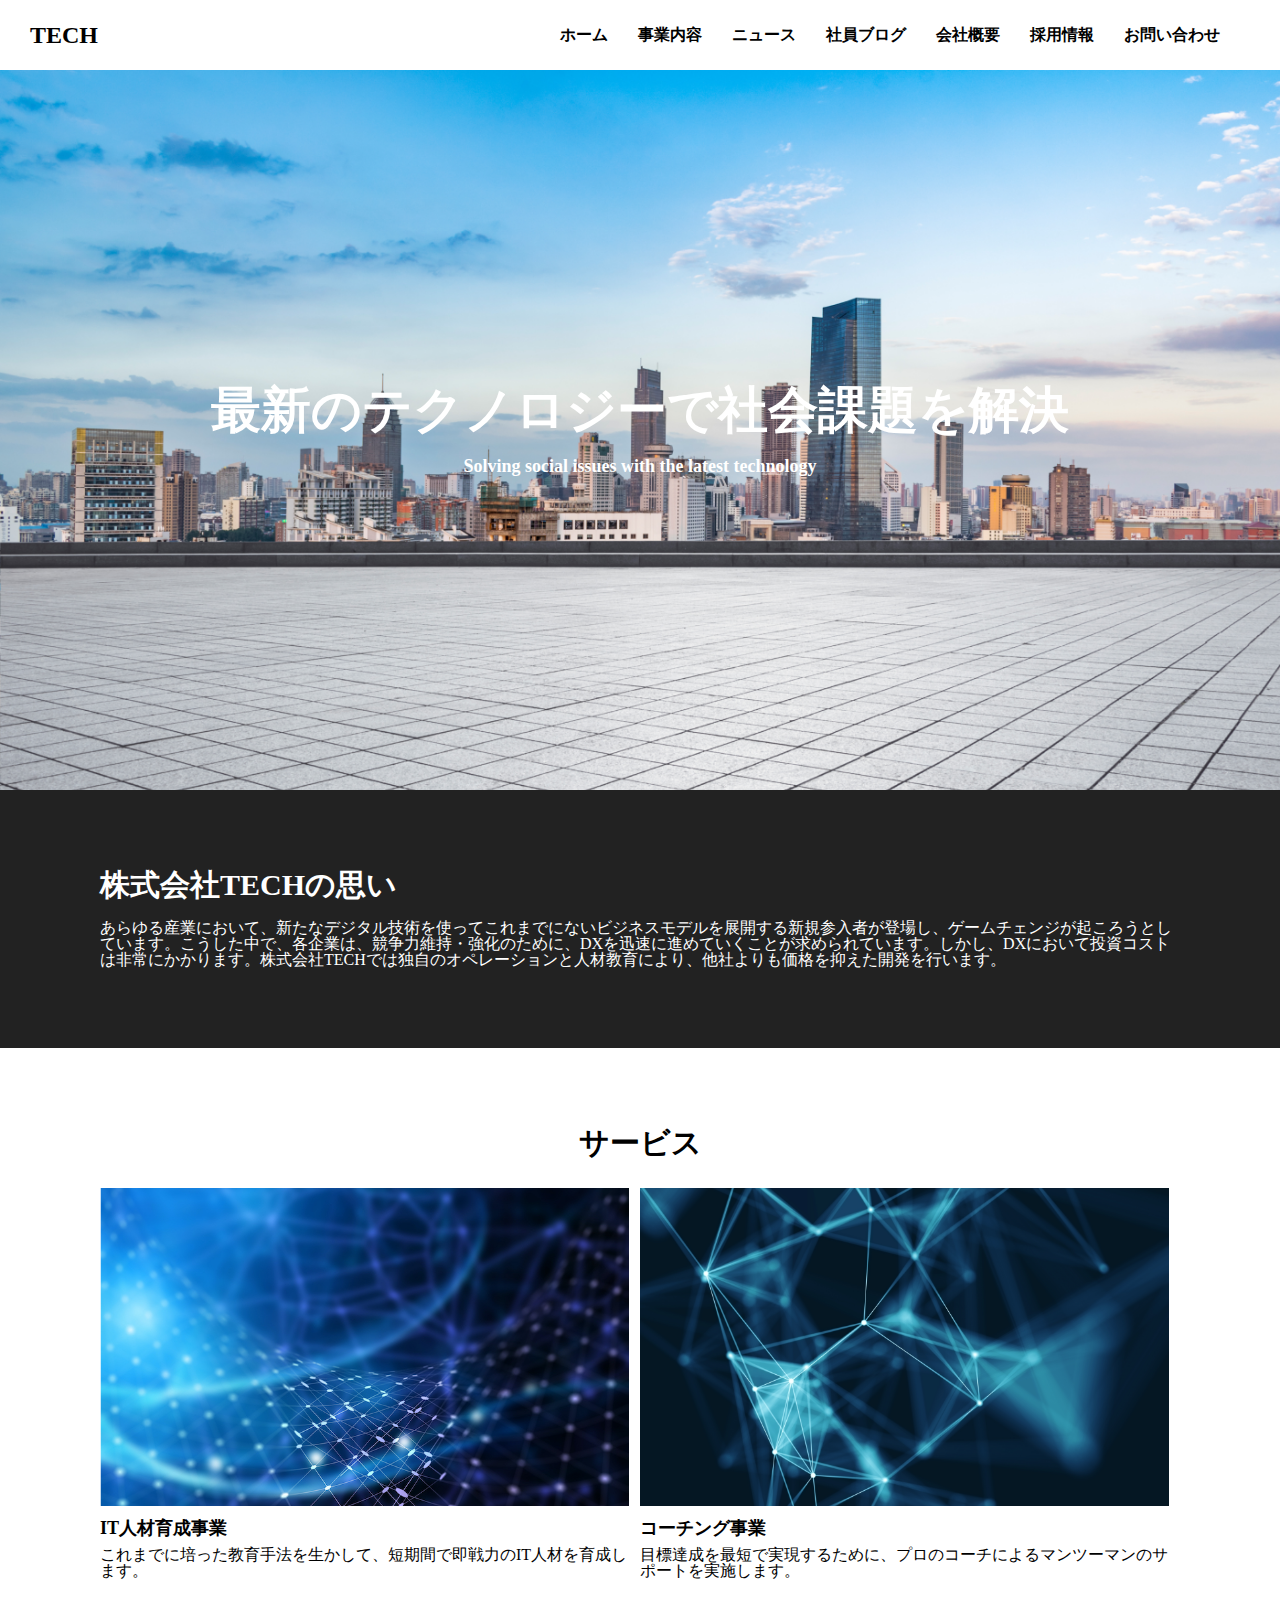
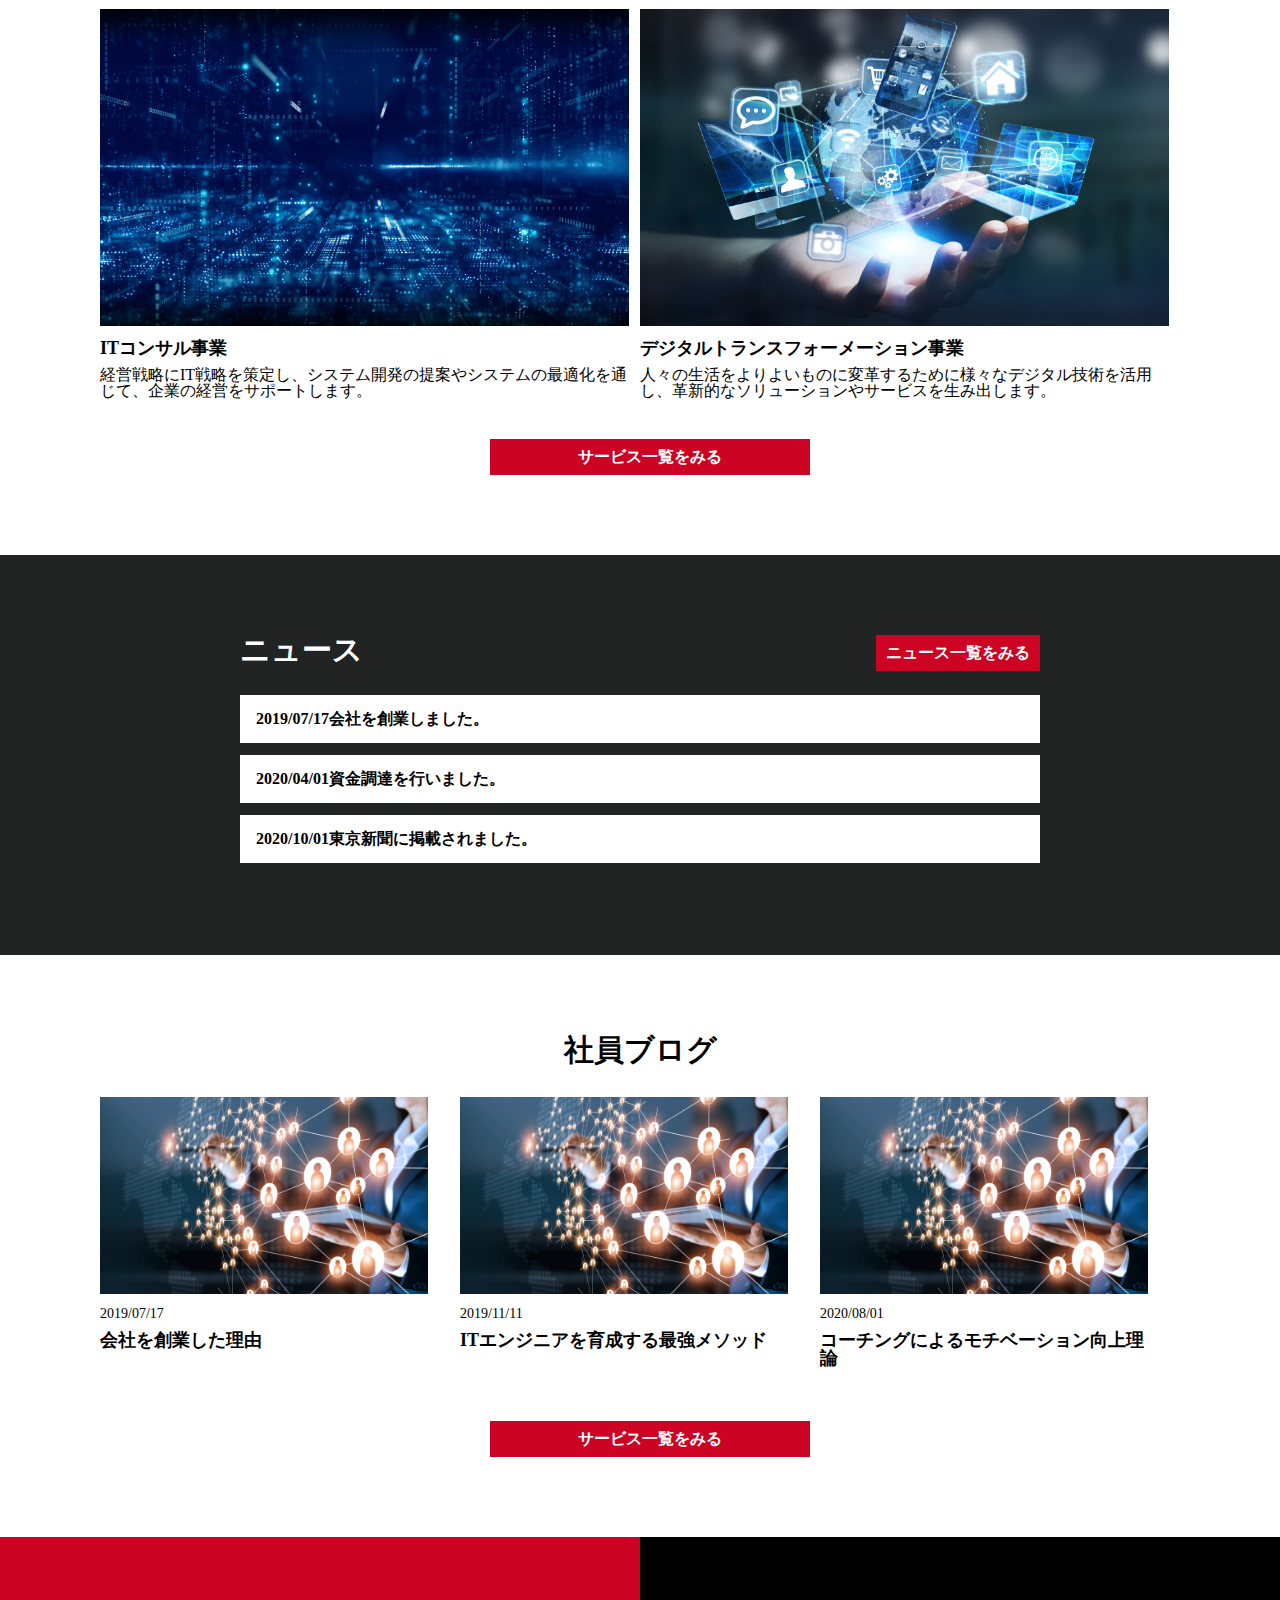
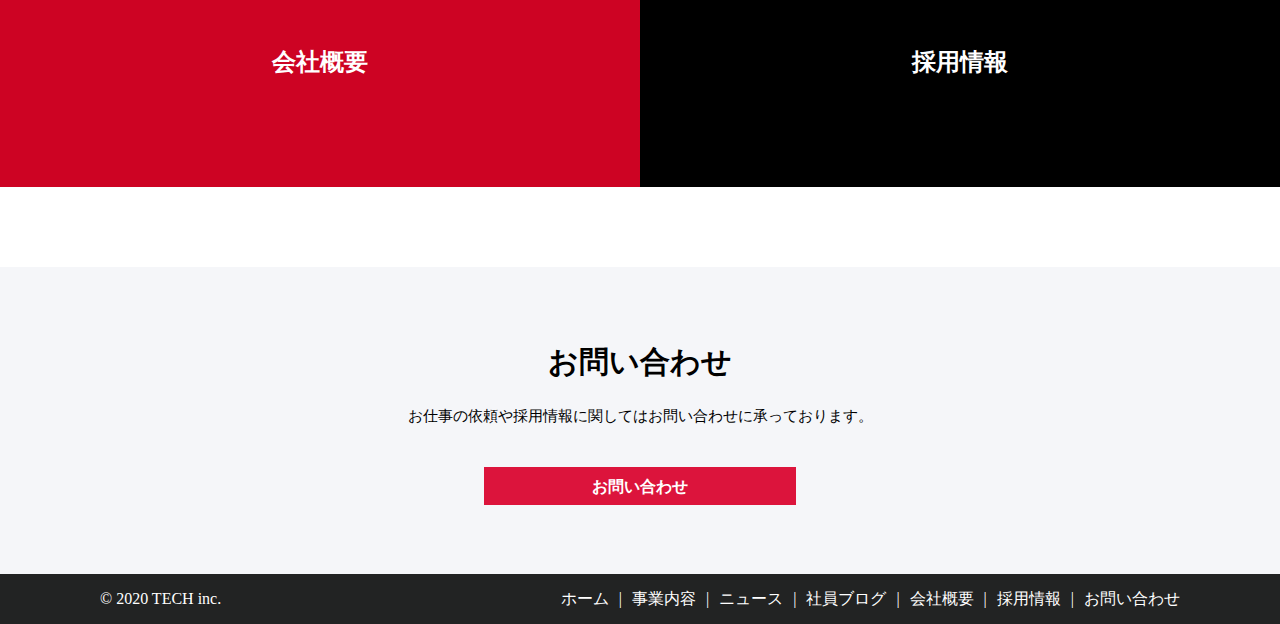
<file: index.html>
<!DOCTYPE html>
<html lang="ja">

<head>
  <meta charset="UTF-8" />
  <meta name="viewport" content="width=device-width, initial-scale=1.0" />
  <title>株式会社TECH</title>
  <link rel="stylesheet" href="css/reset.css" />
  <link rel="stylesheet" href="css/index.css">
</head>

<body>
  <header class="header">   
      <h1 class="header-logo">TECH</h1>
      <nav class="header-nav">
        <ul>
          <li><a href="index.html">ホーム</a></li>
          <li><a href="service.html">事業内容</a></li>
          <li><a href="news.html">ニュース</a></li>
          <li><a href="blog.html">社員ブログ</a></li>
          <li><a href="company.html">会社概要</a></li>
          <li><a href="recruit.html">採用情報</a></li>
          <li><a href="contact.html">お問い合わせ</a></li>
        </ul>
      </nav>

      <div class="drawer">
        <input type="checkbox" id="drawer-check" class="drawer-hidden">
        <!--ハンバーガーアイコン-->
        <label for="drawer-check" class="drawer-open"><span></span></label>

        <nav class="drawer-content">
          <ul class="drawer-list">
            <li class="drawer-item">
              <a href="index.html">ホーム</a>
            </li>
            <li class="drawer-item">
              <a href="service.html">事業内容</a>
            </li>
            <li class="drawer-item">
              <a href="news.html">ニュース</a>
            </li>
            <li class="drawer-item">
              <a href="blog.html">社員ブログ</a>
            </li>
            <li class="drawer-item">
              <a href="company.html">会社情報</a>
            </li>
            <li class="drawer-item">
              <a href="recruit.html">採用情報</a>
            </li>
            <li class="drawer-item">
              <a href="contact.html">お問い合わせ</a>
            </li>
          </ul>
        </nav>
      </div>

  </header>

  <div class="top-mv big-bg">
    <div class="wrap">
      <h2 class="top-title">最新のテクノロジーで社会課題を解決</h2>
      <p class="top-sentence">Solving social issues with the latest technology</p>
    </div>
  </div>
  <main>
    <div class="top-feature ptb-m">
      <div class="top-feature-contents wrap">
        <h2 class="top-feature-title">株式会社TECHの思い</h2>
        <p class="top-feature-text">あらゆる産業において、新たなデジタル技術を使ってこれまでにないビジネスモデルを展開する新規参入者が登場し、ゲームチェンジが起ころうとしています。こうした中で、各企業は、競争力維持・強化のために、DXを迅速に進めていくことが求められています。しかし、DXにおいて投資コストは非常にかかります。株式会社TECHでは独自のオペレーションと人材教育により、他社よりも価格を抑えた開発を行います。</p>
      </div>
    </div>
    <section class="top-service wrap ptb-m">
      <h2 class="top-service-title title">サービス</h2>
      <div class="top-service-list">
        <section class="top-service-item">
          <div class="top-service-item-img">
            <img src="img/service1.png" alt="">
          </div>
          <h3 class="top-service-item-title">IT人材育成事業</h3>
          <p>これまでに培った教育手法を生かして、短期間で即戦力のIT人材を育成します。</p>  
        </section>
        <section class="top-service-item">
          <div class="top-service-item-img">
            <img src="img/service2.png" alt="">
          </div>
          <h3 class="top-service-item-title">コーチング事業</h3>
          <p>目標達成を最短で実現するために、プロのコーチによるマンツーマンのサポートを実施します。</p>  
        </section>
        <section class="top-service-item">
          <div class="top-service-item-img">
            <img src="img/service3.png" alt="">
          </div>
          <h3 class="top-service-item-title">ITコンサル事業</h3>
          <p>経営戦略にIT戦略を策定し、システム開発の提案やシステムの最適化を通じて、企業の経営をサポートします。</p>  
        </section>
        <section class="top-service-item">
          <div class="top-service-item-img">
            <img src="img/service4.png" alt="">
          </div>
          <h3 class="top-service-item-title">デジタルトランスフォーメーション事業</h3>
          <p>人々の生活をよりよいものに変革するために様々なデジタル技術を活用し、革新的なソリューションやサービスを生み出します。</p>  
        </section>
      </div>
      <div class="service-button-wrap">
        <a href="service.html" class="service-button">サービス一覧をみる</a>
      </div>
    </section>

    <section class="top-news ptb-m">
      <div class="news-wrap wrap">
        <div class="news-head">
          <h2 class="news-title">ニュース</h2>
          <a href="news.html" class="news-button">ニュース一覧をみる</a>
        </div>
        <a href="#" class="news-a top"><span>2019/07/17</span>会社を創業しました。</a>
        <a href="#" class="news-a"><span>2020/04/01</span>資金調達を行いました。</a>
        <a href="#" class="news-a"><span>2020/10/01</span>東京新聞に掲載されました。</a>
      </div>
    </section>
    
    <section class="top-blog ptb-m wrap">
      <h2 class="blog-title">社員ブログ</h2>
      <div class="blog-wrap">
        <article class="blog-item">
          <a href="blog.html" class="blog-img">
            <img src="img/blog.png" alt="">
          </a>
          <h3 class="blog-time">2019/07/17</h3>
          <a href="blog.html" class="blog-text">会社を創業した理由</a>
        </article>
        <article class="blog-item">
          <a href="blog.html" class="blog-img">
            <img src="img/blog.png" alt="">
          </a>
          <h3 class="blog-time">2019/11/11</h3>
          <a href="blog.html" class="blog-text">ITエンジニアを育成する最強メソッド</a>
        </article>
        <article class="blog-item">
          <a href="blog.html" class="blog-img">
            <img src="img/blog.png" alt="">
          </a>
          <h3 class="blog-time">2020/08/01</h3>
          <a href="blog.html" class="blog-text">コーチングによるモチベーション向上理論</a>
        </article>
      </div>
      <div class="service-button-wrap">
        <a href="service.html" class="service-button">サービス一覧をみる</a>
      </div>
    </section>

    <div class="top-company-list ptb-m">
      <section class="top-company-item">
        <a href="company.html" class="top-company-wrap top-company-button">会社概要</a>
      </section>
      <section class="top-recruit-item">
        <a href="recruit.html" class="top-company-wrap top-recruit-button">採用情報</a>
      </section>
    </div>
  </main>

  <section class="top-contact ptb-m">
    <div class="wrap">
      <h2 class="top-contact-title">お問い合わせ</h2>
      <p class="top-contact-text">お仕事の依頼や採用情報に関してはお問い合わせに承っております。</p>
      <a  href="contact.html" class="top-contact-button">お問い合わせ</a>
    </div>
  </section>

  <footer class="footer">
    <div class="footer-inner wrap">
      <small class="footer-logo">© 2020 TECH inc.</small>
      <nav class="footer-nav">
        <ul>
          <li><a href="#" class="footer-nav-item">ホーム</a></li>
          <li><a href="service.html" class="footer-nav-item">事業内容</a></li>
          <li><a href="news.html" class="footer-nav-item">ニュース</a></li>
          <li><a href="blog.html" class="footer-nav-item">社員ブログ</a></li>
          <li><a href="company.html" class="footer-nav-item">会社概要</a></li>
          <li><a href="recruit.html" class="footer-nav-item">採用情報</a></li>
          <li><a href="contact.html" class="">お問い合わせ</a></li>
        </ul>
      </nav>
    </div>
  </footer>
</body>

</html>
</file>
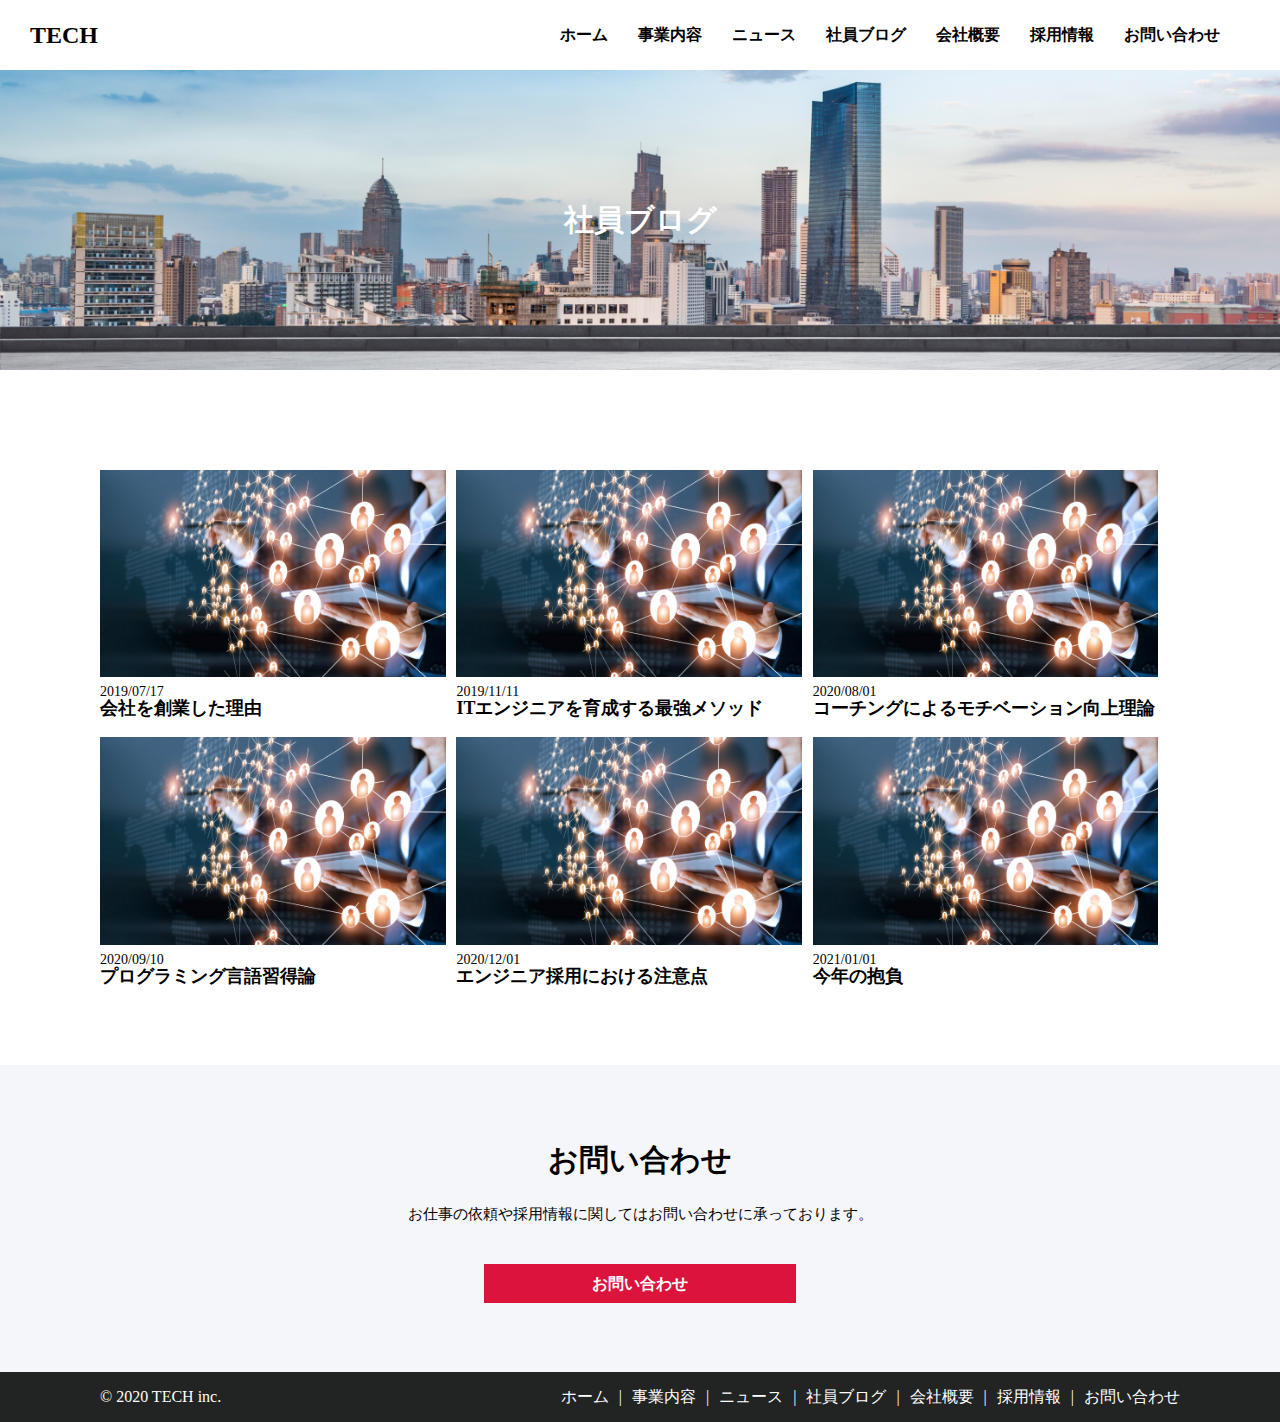
<file: blog.html>
<!DOCTYPE html>
<html lang="ja">

<head>
  <meta charset="UTF-8" />
  <meta name="viewport" content="width=device-width, initial-scale=1.0" />
  <title>COACHTECH</title>
  <link rel="stylesheet" href="css/reset.css" />
  <link rel="stylesheet" href="css/blog.css" />
</head>

<body>
  <header class="header">
    <h1 class="header-logo">TECH</h1>
    <nav class="header-nav">
      <ul>
        <li><a href="index.html">ホーム</a></li>
        <li><a href="service.html">事業内容</a></li>
        <li><a href="news.html">ニュース</a></li>
        <li><a href="blog.html">社員ブログ</a></li>
        <li><a href="company.html">会社概要</a></li>
        <li><a href="recruit.html">採用情報</a></li>
        <li><a href="contact.html">お問い合わせ</a></li>
      </ul>
    </nav>
  
    <div class="drawer">
      <input type="checkbox" id="drawer-check" class="drawer-hidden">
      <!--ハンバーガーアイコン-->
      <label for="drawer-check" class="drawer-open"><span></span></label>
  
      <nav class="drawer-content">
        <ul class="drawer-list">
          <li class="drawer-item">
            <a href="index.html">ホーム</a>
          </li>
          <li class="drawer-item">
            <a href="service.html">事業内容</a>
          </li>
          <li class="drawer-item">
            <a href="news.html">ニュース</a>
          </li>
          <li class="drawer-item">
            <a href="blog.html">社員ブログ</a>
          </li>
          <li class="drawer-item">
            <a href="company.html">会社情報</a>
          </li>
          <li class="drawer-item">
            <a href="recruit.html">採用情報</a>
          </li>
          <li class="drawer-item">
            <a href="contact.html">お問い合わせ</a>
          </li>
        </ul>
      </nav>
    </div>
  </header>
  
  <section class="main-visual">
    <h2 class="main-title">社員ブログ</h2>
  </section>

  <!--blog-->
  <section class="blog ptb-m wrap">
    <div class="blog-list">
      <article class="blog-item">
        <a href="#" class="blog-img">
          <img src="img/blog.png" alt="" >
        </a>
        <p class="blog-time">2019/07/17</p>
        <h2 class="blog-title">
          <a href="#">会社を創業した理由</a>
        </h2>
      </article>
      <article class="blog-item">
        <a href="#" class="blog-img">
          <img src="img/blog.png" alt="" >
        </a>
        <p class="blog-time">2019/11/11</p>
        <h2 class="blog-title">
          <a href="#">ITエンジニアを育成する最強メソッド</a>
        </h2>
      </article>
      <article class="blog-item">
        <a href="#" class="blog-img">
          <img src="img/blog.png" alt="" >
        </a>
        <p class="blog-time">2020/08/01</p>
        <h2 class="blog-title">
          <a href="#">コーチングによるモチベーション向上理論</a>
        </h2>
      </article>
      <article class="blog-item">
        <a href="#" class="blog-img">
          <img src="img/blog.png" alt="" >
        </a>
        <p class="blog-time">2020/09/10</p>
        <h2 class="blog-title">
          <a href="#">プログラミング言語習得論</a>
        </h2>
      </article>
      <article class="blog-item">
        <a href="#" class="blog-img">
          <img src="img/blog.png" alt="" >
        </a>
        <p class="blog-time">2020/12/01</p>
        <h2 class="blog-title">
          <a href="#">エンジニア採用における注意点</a>
        </h2>
      </article>
      <article class="blog-item">
        <a href="#" class="blog-img">
          <img src="img/blog.png" alt="" >
        </a>
        <p class="blog-time">2021/01/01</p>
        <h2 class="blog-title">
          <a href="#">今年の抱負</a>
        </h2>
      </article>
    </div>
  </section>

  <section class="top-contact ptb-m">
    <div class="wrap">
      <h2 class="top-contact-title">お問い合わせ</h2>
      <p class="top-contact-text">お仕事の依頼や採用情報に関してはお問い合わせに承っております。</p>
      <a href="contact.html" class="top-contact-button">お問い合わせ</a>
    </div>
  </section>


  <footer class="footer">
    <div class="footer-inner wrap">
      <small class="footer-logo">© 2020 TECH inc.</small>
      <nav class="footer-nav">
        <ul>
          <li><a href="#" class="footer-nav-item">ホーム</a></li>
          <li><a href="service.html" class="footer-nav-item">事業内容</a></li>
          <li><a href="news.html" class="footer-nav-item">ニュース</a></li>
          <li><a href="blog.html" class="footer-nav-item">社員ブログ</a></li>
          <li><a href="company.html" class="footer-nav-item">会社概要</a></li>
          <li><a href="recruit.html" class="footer-nav-item">採用情報</a></li>
          <li><a href="contact.html" class="">お問い合わせ</a></li>
        </ul>
      </nav>
    </div>
  </footer>
</body>

</html>
</file>
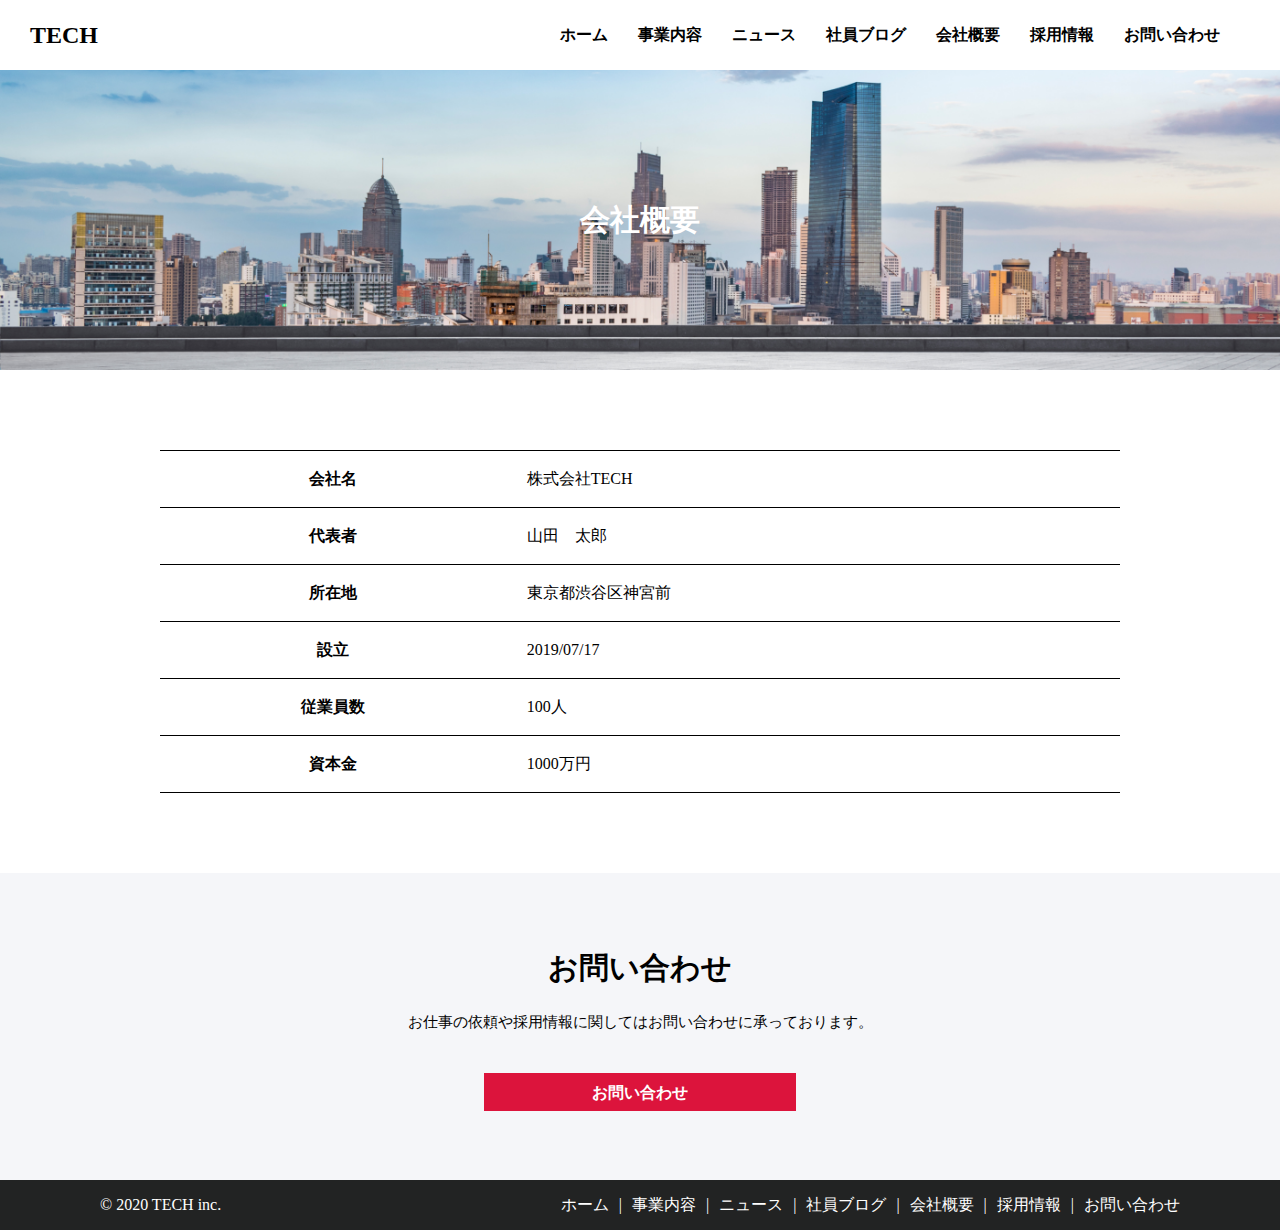
<file: company.html>
<!DOCTYPE html>
<html lang="ja">

<head>
  <meta charset="UTF-8" />
  <meta name="viewport" content="width=device-width, initial-scale=1.0" />
  <title>COACHTECH</title>
  <link rel="stylesheet" href="css/reset.css" />
  <link rel="stylesheet" href="css/company.css" />
</head>

<body>
  <header class="header">
    <h1 class="header-logo">TECH</h1>
    <nav class="header-nav">
      <ul>
        <li><a href="index.html">ホーム</a></li>
        <li><a href="service.html">事業内容</a></li>
        <li><a href="news.html">ニュース</a></li>
        <li><a href="blog.html">社員ブログ</a></li>
        <li><a href="company.html">会社概要</a></li>
        <li><a href="recruit.html">採用情報</a></li>
        <li><a href="contact.html">お問い合わせ</a></li>
      </ul>
    </nav>
  
    <div class="drawer">
      <input type="checkbox" id="drawer-check" class="drawer-hidden">
      <!--ハンバーガーアイコン-->
      <label for="drawer-check" class="drawer-open"><span></span></label>
  
      <nav class="drawer-content">
        <ul class="drawer-list">
          <li class="drawer-item">
            <a href="index.html">ホーム</a>
          </li>
          <li class="drawer-item">
            <a href="service.html">事業内容</a>
          </li>
          <li class="drawer-item">
            <a href="news.html">ニュース</a>
          </li>
          <li class="drawer-item">
            <a href="blog.html">社員ブログ</a>
          </li>
          <li class="drawer-item">
            <a href="company.html">会社情報</a>
          </li>
          <li class="drawer-item">
            <a href="recruit.html">採用情報</a>
          </li>
          <li class="drawer-item">
            <a href="contact.html">お問い合わせ</a>
          </li>
        </ul>
      </nav>
    </div>
  </header>
  
  <section class="main-visual">
    <h2 class="main-title">会社概要</h2>
  </section>

  <!--company-->
  <section class="company ptb-m wrap-s">
    <table class="company-list">
      <tr>
        <th class="company-title">会社名</th>
        <td class="company-text">株式会社TECH</td>
      </tr>
      <tr>
        <th class="company-title">代表者</th>
        <td class="company-text">山田　太郎</td>
      </tr>
      <tr>
        <th class="company-title">所在地</th>
        <td class="company-text">東京都渋谷区神宮前</td>
      </tr>
      <tr>
        <th class="company-title">設立</th>
        <td class="company-text">2019/07/17</td>
      </tr>
      <tr>
        <th class="company-title">従業員数</th>
        <td class="company-text">100人</td>
      </tr>
      <tr>
        <th class="company-title">資本金</th>
        <td class="company-text">1000万円</td>
      </tr>
    </table>
  </section>

  <section class="top-contact ptb-m">
    <div class="wrap">
      <h2 class="top-contact-title">お問い合わせ</h2>
      <p class="top-contact-text">お仕事の依頼や採用情報に関してはお問い合わせに承っております。</p>
      <a href="contact.html" class="top-contact-button">お問い合わせ</a>
    </div>
  </section>


  <footer class="footer">
    <div class="footer-inner wrap">
      <small class="footer-logo">© 2020 TECH inc.</small>
      <nav class="footer-nav">
        <ul>
          <li><a href="#" class="footer-nav-item">ホーム</a></li>
          <li><a href="service.html" class="footer-nav-item">事業内容</a></li>
          <li><a href="news.html" class="footer-nav-item">ニュース</a></li>
          <li><a href="blog.html" class="footer-nav-item">社員ブログ</a></li>
          <li><a href="company.html" class="footer-nav-item">会社概要</a></li>
          <li><a href="recruit.html" class="footer-nav-item">採用情報</a></li>
          <li><a href="contact.html" class="">お問い合わせ</a></li>
        </ul>
      </nav>
    </div>
  </footer>
</body>

</html>
</file>
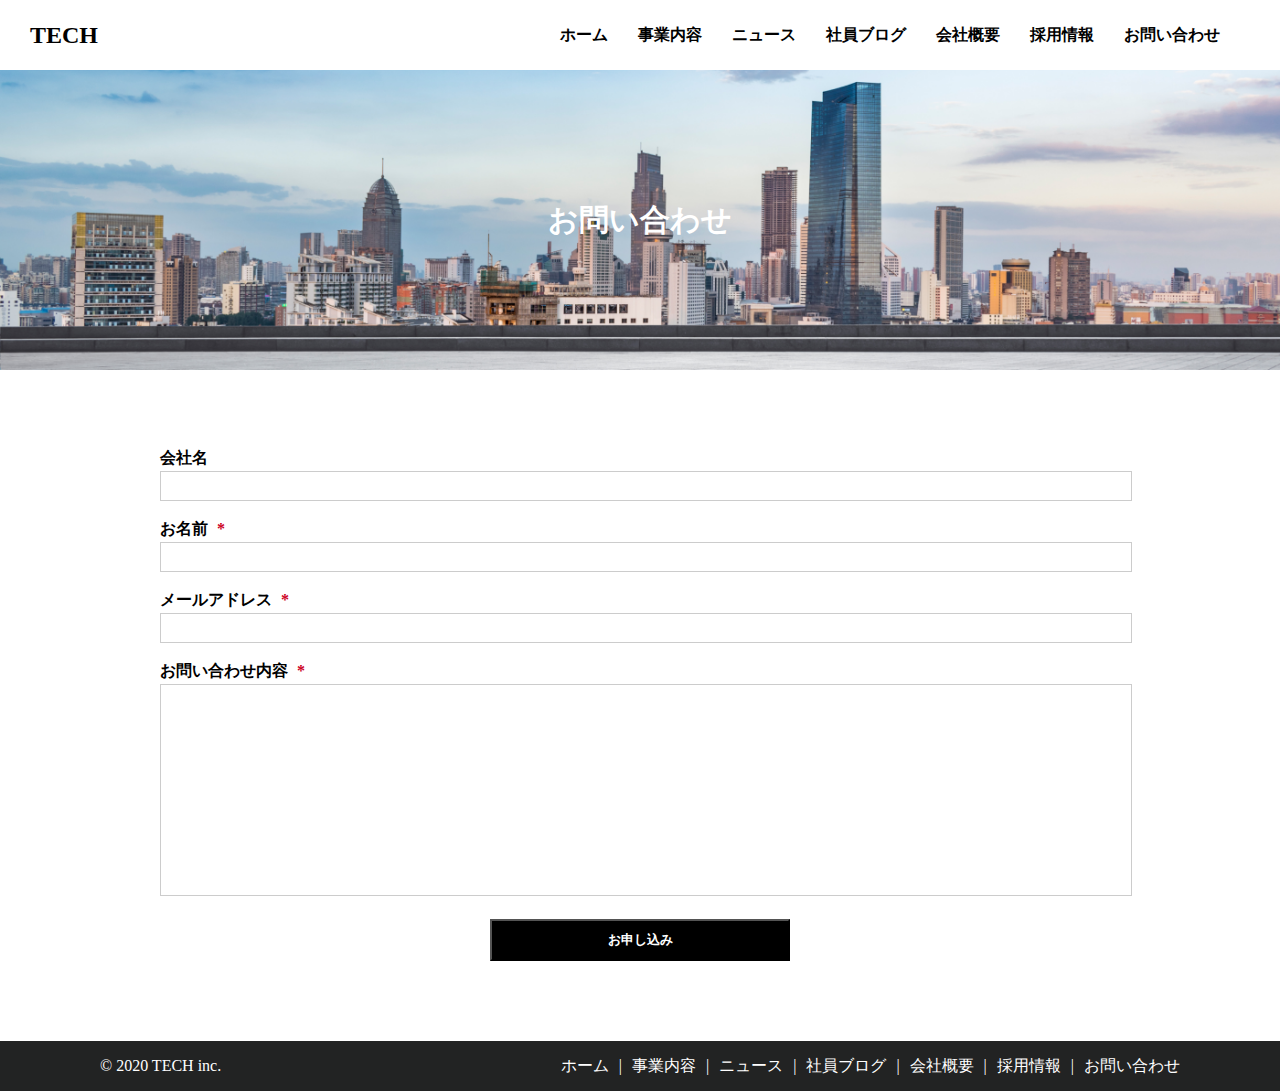
<file: contact.html>
<!DOCTYPE html>
<html lang="ja">

<head>
  <meta charset="UTF-8" />
  <meta name="viewport" content="width=device-width, initial-scale=1.0" />
  <title>COACHTECH</title>
  <link rel="stylesheet" href="css/reset.css" />
  <link rel="stylesheet" href="css/contact.css" />
</head>

<body>
  <header class="header">
    <h1 class="header-logo">TECH</h1>
    <nav class="header-nav">
      <ul>
        <li><a href="index.html">ホーム</a></li>
        <li><a href="service.html">事業内容</a></li>
        <li><a href="news.html">ニュース</a></li>
        <li><a href="blog.html">社員ブログ</a></li>
        <li><a href="company.html">会社概要</a></li>
        <li><a href="recruit.html">採用情報</a></li>
        <li><a href="contact.html">お問い合わせ</a></li>
      </ul>
    </nav>
  
    <div class="drawer">
      <input type="checkbox" id="drawer-check" class="drawer-hidden">
      <!--ハンバーガーアイコン-->
      <label for="drawer-check" class="drawer-open"><span></span></label>
  
      <nav class="drawer-content">
        <ul class="drawer-list">
          <li class="drawer-item">
            <a href="index.html">ホーム</a>
          </li>
          <li class="drawer-item">
            <a href="service.html">事業内容</a>
          </li>
          <li class="drawer-item">
            <a href="news.html">ニュース</a>
          </li>
          <li class="drawer-item">
            <a href="blog.html">社員ブログ</a>
          </li>
          <li class="drawer-item">
            <a href="company.html">会社情報</a>
          </li>
          <li class="drawer-item">
            <a href="recruit.html">採用情報</a>
          </li>
          <li class="drawer-item">
            <a href="contact.html">お問い合わせ</a>
          </li>
        </ul>
      </nav>
    </div>
  </header>

  <section class="main-visual">
    <h2 class="main-title">お問い合わせ</h2>
  </section>

  <!--top-contact-->
  <section class="contact ptb-m wrap-s">
    <div class="contact-wrap">
      <form class="contact-form" action="index.html" method="post">
        <div class="contact-form-wrap">
          <label class="contact-label" for="company">会社名</label>
          <input class="contact-input" type="text" id="company">
        </div>
        <div class="contact-form-wrap">
          <label class="contact-label" for="name">お名前
            <span class="contact-span">*</span>
          </label>
          <input class="contact-input" type="text" id="name" required>
        </div>
        <div class="contact-form-wrap">
          <label class="contact-label" for="email">メールアドレス
            <span class="contact-span">*</span>
          </label>
          <input class="contact-input" type="email" id="email" required>
        </div>
        <div class="contact-form-wrap">
          <label class="contact-label" for="comment">お問い合わせ内容
            <span class="contact-span">*</span>
          </label>
          <textarea  class="contact-textarea" name="message" required></textarea>
        </div>
        <input class="contect-button" type="submit" value="お申し込み">
      </form>
    </div>
  </section>



  <footer class="footer">
    <div class="footer-inner wrap">
      <small class="footer-logo">© 2020 TECH inc.</small>
      <nav class="footer-nav">
        <ul>
          <li><a href="#" class="footer-nav-item">ホーム</a></li>
          <li><a href="service.html" class="footer-nav-item">事業内容</a></li>
          <li><a href="news.html" class="footer-nav-item">ニュース</a></li>
          <li><a href="blog.html" class="footer-nav-item">社員ブログ</a></li>
          <li><a href="company.html" class="footer-nav-item">会社概要</a></li>
          <li><a href="recruit.html" class="footer-nav-item">採用情報</a></li>
          <li><a href="contact.html" class="">お問い合わせ</a></li>
        </ul>
      </nav>
    </div>
  </footer>
</body>

</html>
</file>
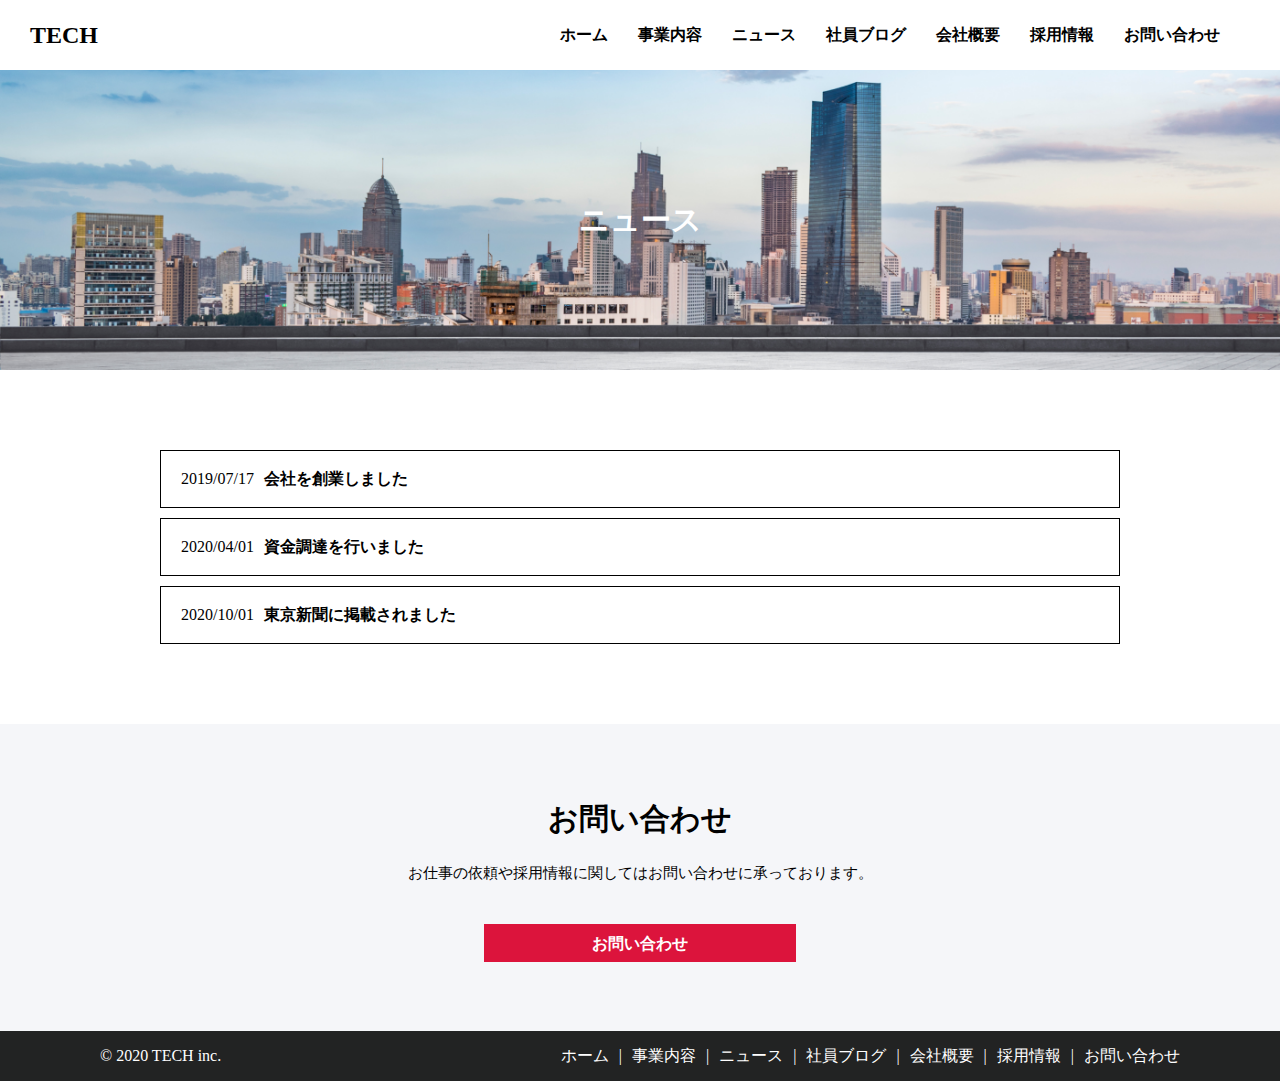
<file: news.html>
<!DOCTYPE html>
<html lang="ja">

<head>
  <meta charset="UTF-8" />
  <meta name="viewport" content="width=device-width, initial-scale=1.0" />
  <title>COACHTECH</title>
  <link rel="stylesheet" href="css/reset.css" />
  <link rel="stylesheet" href="css/news.css" />
</head>

<body>
  <header class="header">
    <h1 class="header-logo">TECH</h1>
    <nav class="header-nav">
      <ul>
        <li><a href="index.html">ホーム</a></li>
        <li><a href="service.html">事業内容</a></li>
        <li><a href="news.html">ニュース</a></li>
        <li><a href="blog.html">社員ブログ</a></li>
        <li><a href="company.html">会社概要</a></li>
        <li><a href="recruit.html">採用情報</a></li>
        <li><a href="contact.html">お問い合わせ</a></li>
      </ul>
    </nav>
  
    <div class="drawer">
      <input type="checkbox" id="drawer-check" class="drawer-hidden">
      <!--ハンバーガーアイコン-->
      <label for="drawer-check" class="drawer-open"><span></span></label>
  
      <nav class="drawer-content">
        <ul class="drawer-list">
          <li class="drawer-item">
            <a href="index.html">ホーム</a>
          </li>
          <li class="drawer-item">
            <a href="service.html">事業内容</a>
          </li>
          <li class="drawer-item">
            <a href="news.html">ニュース</a>
          </li>
          <li class="drawer-item">
            <a href="blog.html">社員ブログ</a>
          </li>
          <li class="drawer-item">
            <a href="company.html">会社情報</a>
          </li>
          <li class="drawer-item">
            <a href="recruit.html">採用情報</a>
          </li>
          <li class="drawer-item">
            <a href="contact.html">お問い合わせ</a>
          </li>
        </ul>
      </nav>
    </div>
  </header>

  <section class="main-visual">
    <h2 class="main-title">ニュース</h2>
  </section>

  <!--news-->
  <section class="news ptb-m wrap-s">
    <div class="news-list">
      <article class="news-list-item">
        <a  href="#" class="news-item-button">
          <span class="news-item-time">2019/07/17</span>
          <h2 class="news-item-title">会社を創業しました</h2>
        </a>
      </article>
      <article class="news-list-item">
        <a href="#" class="news-item-button">
          <span class="news-item-time">2020/04/01</span>
          <h2 class="news-item-title">資金調達を行いました</h2>
        </a>
      </article>
      <article class="news-list-item">
        <a href="#" class="news-item-button">
          <span class="news-item-time">2020/10/01</span>
          <h2 class="news-item-title">東京新聞に掲載されました</h2>
        </a>
      </article>
    </div>
  </section>

  <section class="top-contact ptb-m">
    <div class="wrap">
      <h2 class="top-contact-title">お問い合わせ</h2>
      <p class="top-contact-text">お仕事の依頼や採用情報に関してはお問い合わせに承っております。</p>
      <a href="contact.html" class="top-contact-button">お問い合わせ</a>
    </div>
  </section>

  <footer class="footer">
    <div class="footer-inner wrap">
      <small class="footer-logo">© 2020 TECH inc.</small>
      <nav class="footer-nav">
        <ul>
          <li><a href="#" class="footer-nav-item">ホーム</a></li>
          <li><a href="service.html" class="footer-nav-item">事業内容</a></li>
          <li><a href="news.html" class="footer-nav-item">ニュース</a></li>
          <li><a href="blog.html" class="footer-nav-item">社員ブログ</a></li>
          <li><a href="company.html" class="footer-nav-item">会社概要</a></li>
          <li><a href="recruit.html" class="footer-nav-item">採用情報</a></li>
          <li><a href="contact.html" class="">お問い合わせ</a></li>
        </ul>
      </nav>
    </div>
  </footer>
</body>

</html>
</file>
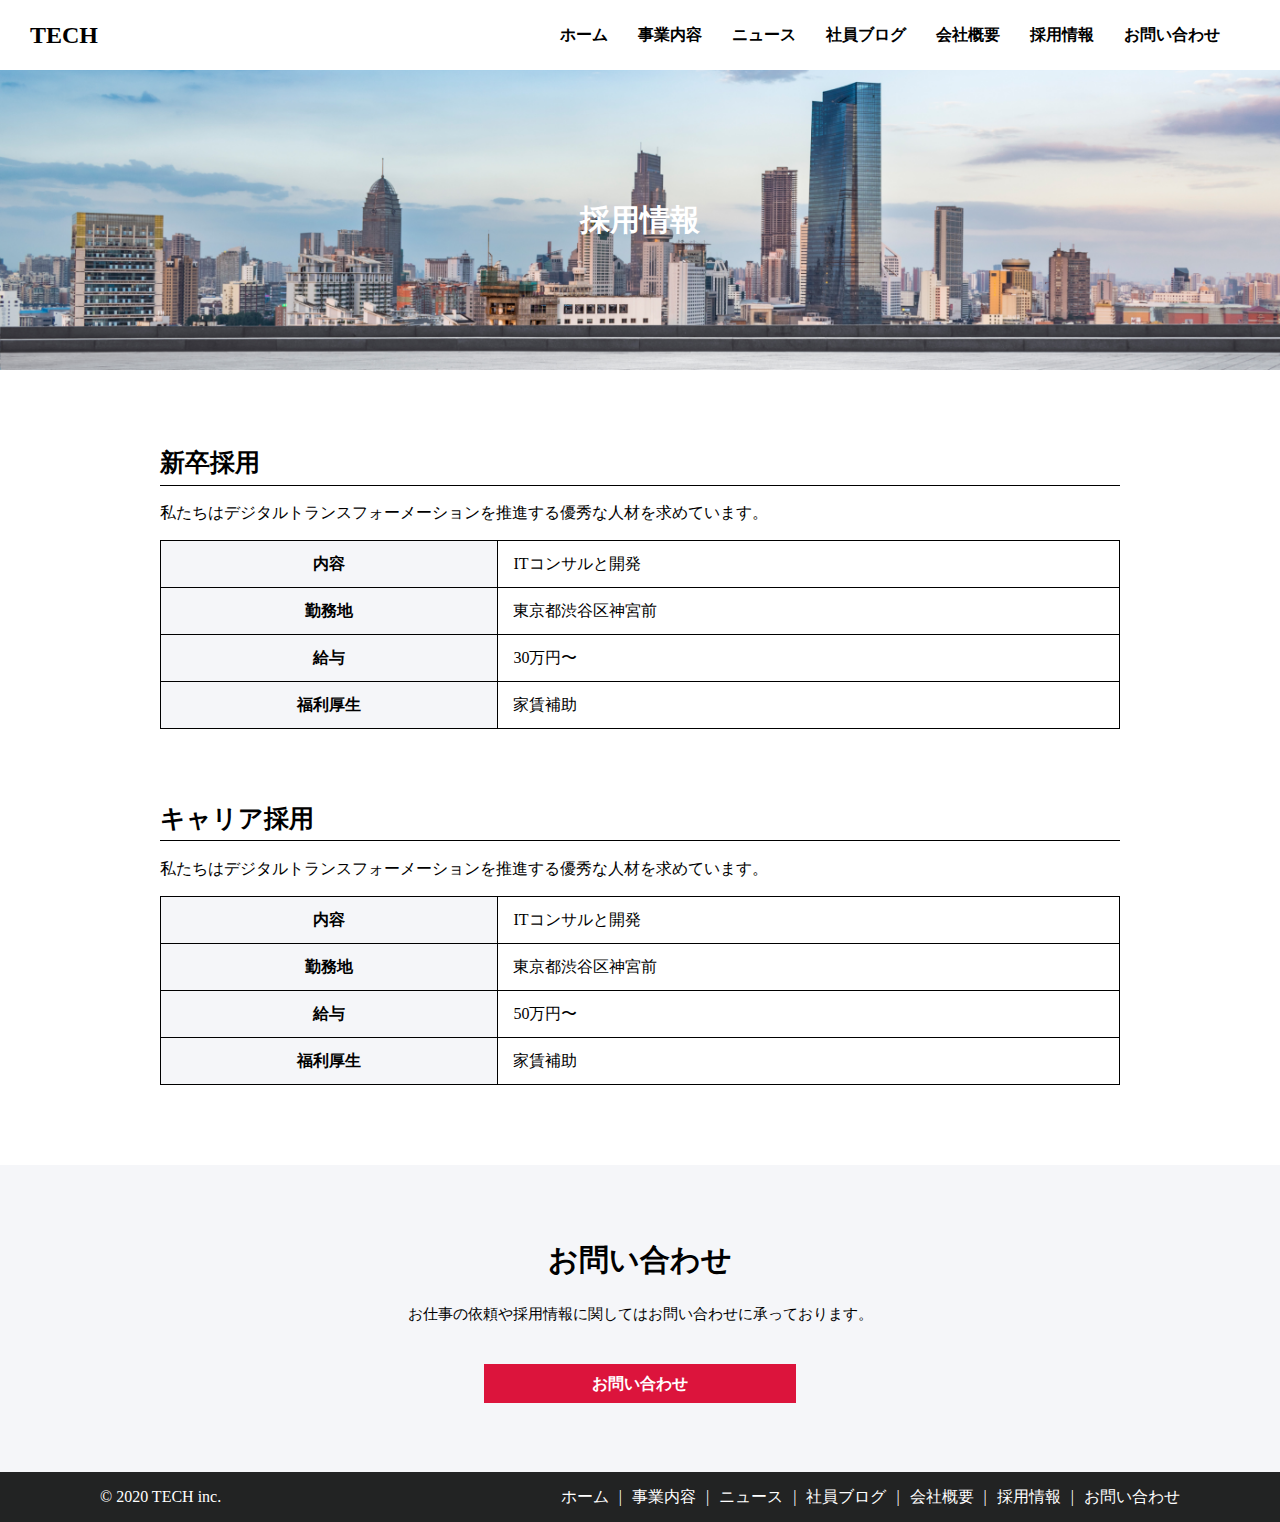
<file: recruit.html>
<!DOCTYPE html>
<html lang="ja">

<head>
  <meta charset="UTF-8" />
  <meta name="viewport" content="width=device-width, initial-scale=1.0" />
  <title>COACHTECH</title>
  <link rel="stylesheet" href="css/reset.css" />
  <link rel="stylesheet" href="css/recruit.css" />
</head>

<body>
  <header class="header">
    <h1 class="header-logo">TECH</h1>
    <nav class="header-nav">
      <ul>
        <li><a href="index.html">ホーム</a></li>
        <li><a href="service.html">事業内容</a></li>
        <li><a href="news.html">ニュース</a></li>
        <li><a href="blog.html">社員ブログ</a></li>
        <li><a href="company.html">会社概要</a></li>
        <li><a href="recruit.html">採用情報</a></li>
        <li><a href="contact.html">お問い合わせ</a></li>
      </ul>
    </nav>
  
    <div class="drawer">
      <input type="checkbox" id="drawer-check" class="drawer-hidden">
      <!--ハンバーガーアイコン-->
      <label for="drawer-check" class="drawer-open"><span></span></label>
  
      <nav class="drawer-content">
        <ul class="drawer-list">
          <li class="drawer-item">
            <a href="index.html">ホーム</a>
          </li>
          <li class="drawer-item">
            <a href="service.html">事業内容</a>
          </li>
          <li class="drawer-item">
            <a href="news.html">ニュース</a>
          </li>
          <li class="drawer-item">
            <a href="blog.html">社員ブログ</a>
          </li>
          <li class="drawer-item">
            <a href="company.html">会社情報</a>
          </li>
          <li class="drawer-item">
            <a href="recruit.html">採用情報</a>
          </li>
          <li class="drawer-item">
            <a href="contact.html">お問い合わせ</a>
          </li>
        </ul>
      </nav>
    </div>
  </header>
  <section class="main-visual">
    <h2 class="main-title">採用情報</h2>
  </section>

  <!--recruit-->
  <section class="recruit ptb-m wrap-s">
    <div class="recruit-wrap">
      <h2 class="recruit-title">新卒採用</h2>
      <p class="recruit-text">私たちはデジタルトランスフォーメーションを推進する優秀な人材を求めています。</p>
      <table class="recruit-list">
        <tr>
          <th class="recruit-list-title">内容</th>
          <td class="recruit-list-text">ITコンサルと開発</td>
        </tr>
        <tr>
          <th class="recruit-list-title">勤務地</th>
          <td class="recruit-list-text">東京都渋谷区神宮前</td>
        </tr>
        <tr>
          <th class="recruit-list-title">給与</th>
          <td class="recruit-list-text">30万円〜</td>
        </tr>
        <tr>
          <th class="recruit-list-title">福利厚生</th>
          <td class="recruit-list-text">家賃補助</td>
        </tr>
      </table>
    </div>

    <div class="recruit-wrap">
      <h2 class="recruit-title">キャリア採用</h2>
      <p class="recruit-text">私たちはデジタルトランスフォーメーションを推進する優秀な人材を求めています。</p>
      <table class="recruit-list">
        <tr>
          <th class="recruit-list-title">内容</th>
          <td class="recruit-list-text">ITコンサルと開発</td>
        </tr>
        <tr>
          <th class="recruit-list-title">勤務地</th>
          <td class="recruit-list-text">東京都渋谷区神宮前</td>
        </tr>
        <tr>
          <th class="recruit-list-title">給与</th>
          <td class="recruit-list-text">50万円〜</td>
        </tr>
        <tr>
          <th class="recruit-list-title">福利厚生</th>
          <td class="recruit-list-text">家賃補助</td>
        </tr>
      </table>
    </div>
  </section>

  <section class="top-contact ptb-m">
    <div class="wrap">
      <h2 class="top-contact-title">お問い合わせ</h2>
      <p class="top-contact-text">お仕事の依頼や採用情報に関してはお問い合わせに承っております。</p>
      <a href="contact.html" class="top-contact-button">お問い合わせ</a>
    </div>
  </section>


  <footer class="footer">
    <div class="footer-inner wrap">
      <small class="footer-logo">© 2020 TECH inc.</small>
      <nav class="footer-nav">
        <ul>
          <li><a href="#" class="footer-nav-item">ホーム</a></li>
          <li><a href="service.html" class="footer-nav-item">事業内容</a></li>
          <li><a href="news.html" class="footer-nav-item">ニュース</a></li>
          <li><a href="blog.html" class="footer-nav-item">社員ブログ</a></li>
          <li><a href="company.html" class="footer-nav-item">会社概要</a></li>
          <li><a href="recruit.html" class="footer-nav-item">採用情報</a></li>
          <li><a href="contact.html" class="">お問い合わせ</a></li>
        </ul>
      </nav>
    </div>
  </footer>
</body>

</html>
</file>
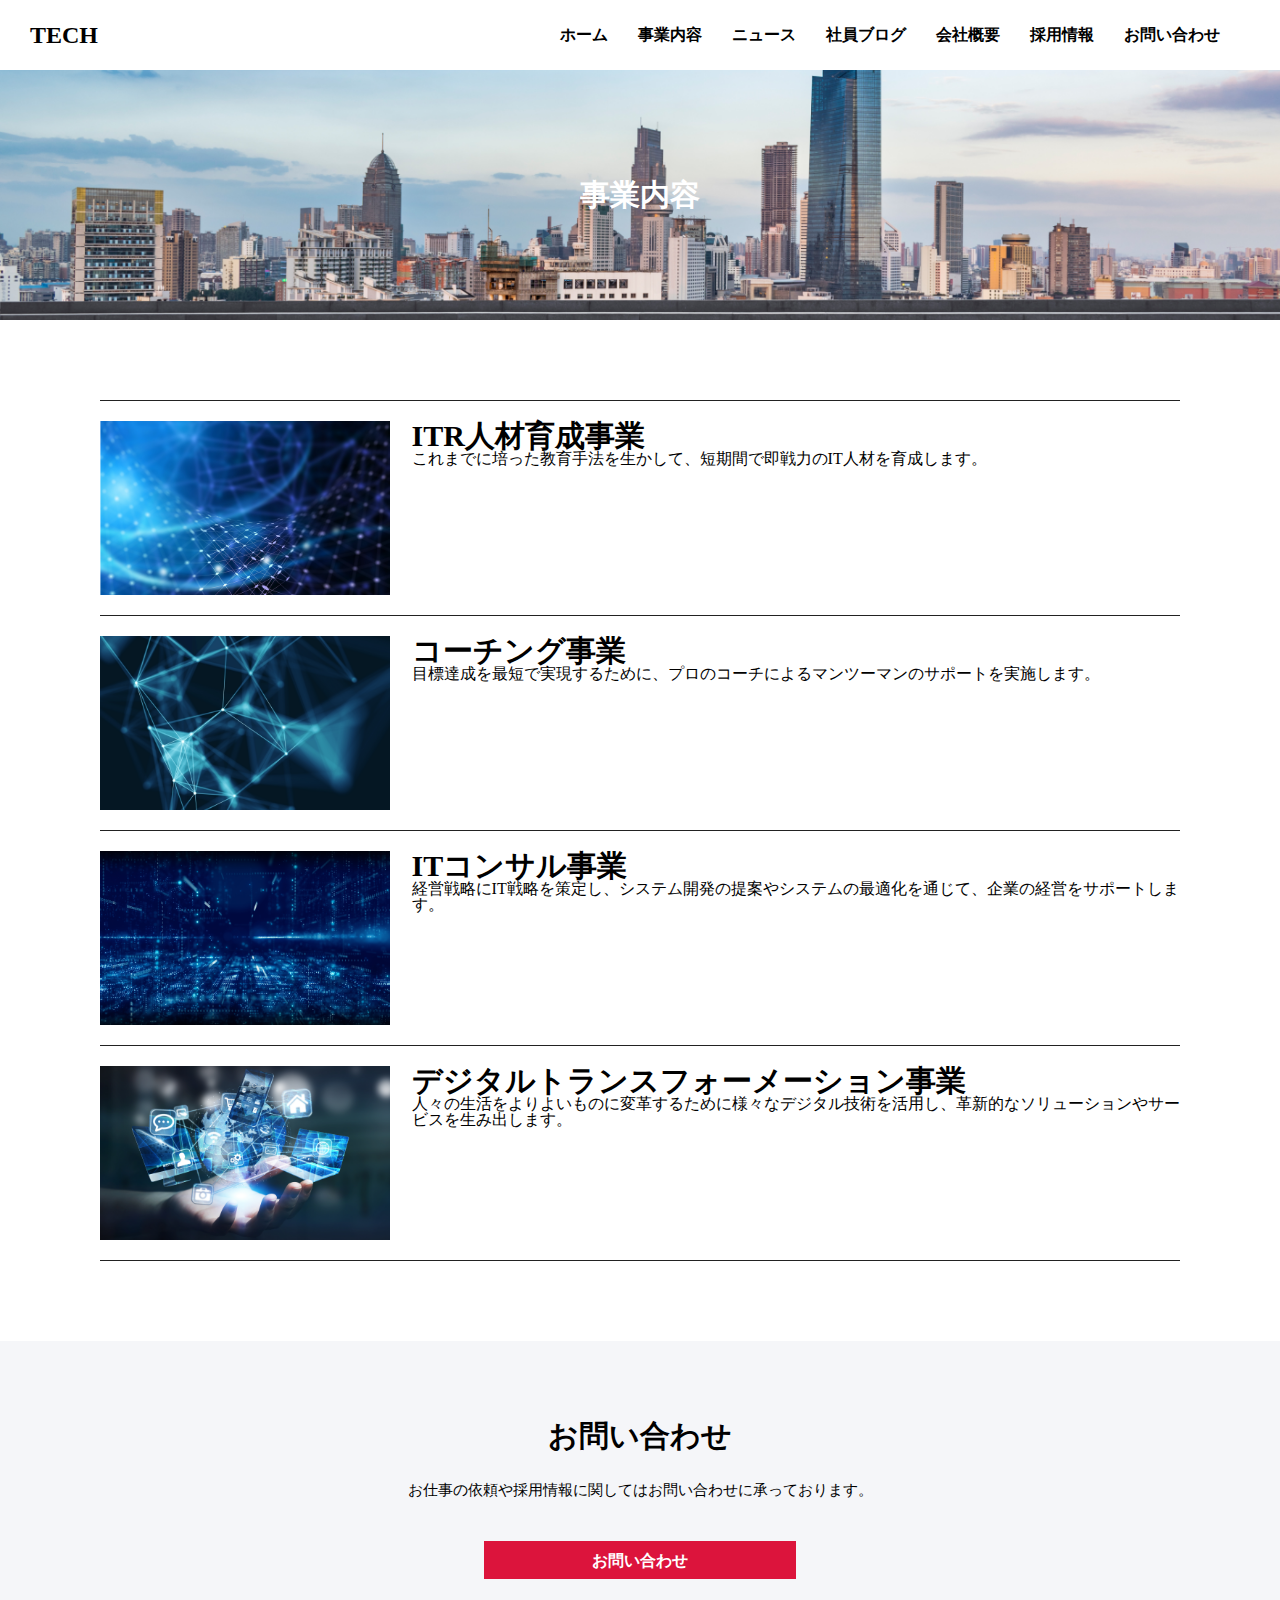
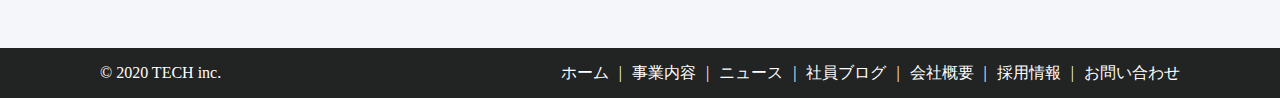
<file: service.html>
<!DOCTYPE html>
<html lang="ja">

<head>
  <meta charset="UTF-8" />
  <meta name="viewport" content="width=device-width, initial-scale=1.0" />
  <title>COACHTECH</title>
  <link rel="stylesheet" href="css/reset.css"/>
  <link rel="stylesheet" href="css/service.css"/>
</head>

<body>
  <header class="header">
      <h1 class="header-logo">TECH</h1>
      <nav class="header-nav">
        <ul>
          <li><a href="index.html">ホーム</a></li>
          <li><a href="service.html">事業内容</a></li>
          <li><a href="news.html">ニュース</a></li>
          <li><a href="blog.html">社員ブログ</a></li>
          <li><a href="company.html">会社概要</a></li>
          <li><a href="recruit.html">採用情報</a></li>
          <li><a href="contact.html">お問い合わせ</a></li>
        </ul>
      </nav>

      <div class="drawer">
        <input type="checkbox" id="drawer-check" class="drawer-hidden">
        <!--ハンバーガーアイコン-->
        <label for="drawer-check" class="drawer-open"><span></span></label>
      
        <nav class="drawer-content">
          <ul class="drawer-list">
            <li class="drawer-item">
              <a href="index.html">ホーム</a>
            </li>
            <li class="drawer-item">
              <a href="service.html">事業内容</a>
            </li>
            <li class="drawer-item">
              <a href="news.html">ニュース</a>
            </li>
            <li class="drawer-item">
              <a href="blog.html">社員ブログ</a>
            </li>
            <li class="drawer-item">
              <a href="company.html">会社情報</a>
            </li>
            <li class="drawer-item">
              <a href="recruit.html">採用情報</a>
            </li>
            <li class="drawer-item">
              <a href="contact.html">お問い合わせ</a>
            </li>
          </ul>
        </nav>
      </div>
  </header>

  <section class="main-visual">
    <h2 class="main-title">事業内容</h2>
  </section>

  <!---->
  <section class="service-contents ptb-m">
    <section class="service-list">
      <article class="service-item">
        <div class="service-wrap">
          <img src="img/service1.png" alt="" class="service-img">
          <div class="service-wrap-wrap">
            <h2 class="service-title">ITR人材育成事業</h2>
            <p class="service-text">これまでに培った教育手法を生かして、短期間で即戦力のIT人材を育成します。</p>
          </div>
        </div>
      </article>
      <article class="service-item">
        <div class="service-wrap">
          <img src="img/service2.png" alt="" class="service-img">
          <div class="service-wrap-wrap">
            <h2 class="service-title">コーチング事業</h2>
            <p class="service-text">目標達成を最短で実現するために、プロのコーチによるマンツーマンのサポートを実施します。</p>
          </div>
        </div>
      </article>
      <article class="service-item">
        <div class="service-wrap">
          <img src="img/service3.png" alt="" class="service-img">
          <div class="service-wrap-wrap">
            <h2 class="service-title">ITコンサル事業</h2>
            <p class="service-text">経営戦略にIT戦略を策定し、システム開発の提案やシステムの最適化を通じて、企業の経営をサポートします。</p>
          </div>
        </div>
      </article>
      <article class="service-item">
        <div class="service-wrap">
          <img src="img/service4.png" alt="" class="service-img">
          <div class="service-wrap-wrap">
            <h2 class="service-title">デジタルトランスフォーメーション事業</h2>
            <p class="service-text">人々の生活をよりよいものに変革するために様々なデジタル技術を活用し、革新的なソリューションやサービスを生み出します。</p>
          </div>
        </div>
      </article>
    </section>
  </section>

  <section class="top-contact ptb-m">
    <div class="wrap">
      <h2 class="top-contact-title">お問い合わせ</h2>
      <p class="top-contact-text">お仕事の依頼や採用情報に関してはお問い合わせに承っております。</p>
      <a href="contact.html" class="top-contact-button">お問い合わせ</a>
    </div>
  </section>

  <footer class="footer">
    <div class="footer-inner wrap">
      <small class="footer-logo">© 2020 TECH inc.</small>
      <nav class="footer-nav">
        <ul>
          <li><a href="#" class="footer-nav-item">ホーム</a></li>
          <li><a href="service.html" class="footer-nav-item">事業内容</a></li>
          <li><a href="news.html" class="footer-nav-item">ニュース</a></li>
          <li><a href="blog.html" class="footer-nav-item">社員ブログ</a></li>
          <li><a href="company.html" class="footer-nav-item">会社概要</a></li>
          <li><a href="recruit.html" class="footer-nav-item">採用情報</a></li>
          <li><a href="contact.html" class="">お問い合わせ</a></li>
        </ul>
      </nav>
    </div>
  </footer>
</body>

</html>
</file>
<file: css/index.css>
@charset "utf-8";

.header{
  height: 70px;
  padding: 0 30px;
  display: flex;
  justify-content: space-between;
  align-items: center;
  background-color: #fff;
  position: sticky;
  top: 0;
  left: 0;
}
.header-logo{
  font-size: 24px;
  color: #000;
}
.header-nav ul{
  display: flex;
}
.header-nav ul li{
  margin-right: 30px; 
}
.header-nav ul li a{
  color: #000;
  text-decoration: none;
  cursor: pointer;
  font-weight: bold;
  transition: 0.3s;
}
.header-nav ul li a:hover{
  color: dimgray;
}

.top-mv{
  height: 80vh;
  background: url(../img/mv.png);
  color: #fff;
  display: flex;
  align-items: center;
}
.big-bg{
  background-size: cover;
}
.wrap{
  width: 1080px;
  margin: 0 auto;
}
.top-title{
  font-size: 50px;
  font-weight: bold;
  text-align: center;
  margin-bottom: 2%;
}
.top-sentence{
  font-size: 18px;
  font-weight: bold;
  text-align: center;
}

.top-feature{
  background: #222;
  color: #fff;
}
.ptb-m{
  padding: 80px 0;
}
.top-feature-title{
  font-size: 30px;
  font-weight: bold;
}
.top-feature-text{
  margin-top: 20px;
}

.title{
  font-size: 30px;
  font-weight: bold;
}
.top-service-title{
  text-align: center;
}
.top-service-list{
  display: flex;
  flex-wrap: wrap;
  align-items: center;
  margin-bottom: 20px;
}
.top-service-item{
  width: 49%;
  margin-top: 30px;
  margin-right: 1%;
}
.top-service-item-title{
  font-size: 18px;
  font-weight: bold;
  margin: 10px 0;
}
.top-service-item-img img{
  width: 100%;
  height: auto;
}
.service-button-wrap{
  text-align: center;
  width: 300px;
  margin:  40px auto 0;  
}
.service-button{
  display: block;
  width: 100%;
  color: #fff;
  background: #CD0323;
  padding: 10px;
  text-decoration: none;
  font-weight: bold;
}



/*NEWS*/
.top-news{
  background-color: #222323;
}
.news-wrap{
  width: min(800px,70%);
  margin: 0 auto;
}
.news-head{
  display: flex;
  justify-content: space-between;
  margin-bottom: 3%;
}
.news-title{
  color: #fff;
  font-size: 30px;
}
.news-button{
  color: #fff;
  font-weight: bold;
  background-color: #CD0323;
  padding: 10px;
  text-decoration: none;
  display: block;
  text-align: center;
}
.news-a{
  color: #000;
  background-color: #fff;
  padding: 2%;
  text-decoration: none;
  display: block;
  margin-bottom: 1.5%;
  font-weight: bold;
}

/*BLOG*/
.blog-title{
  font-size: 30px;
  font-weight: bold;
  text-align: center;
  margin-bottom: 3%;
}
.blog-wrap{
  display: flex;
  margin-bottom: 5%;
}
.blog-item{
  width: 32%;
  height: auto;
  margin-right: 3%;
}
.blog-img img{
  width: 100%;
}
.blog-time{
  margin: 10px 0;
  font-size: 14px;
  font-weight: normal;
}
.blog-text{
  display: block;
  margin-top: 5px;
  font-size: 18px;
  font-weight: bold;
  color: #000;
  text-decoration: none;
}

/*COMPANY*/
.top-company-list{
  display: flex;
  font-size: 24px;
  font-weight: bold;
  padding-top: 0;
}
.top-company-item{
  width: 50%;
  height: 250px;
  background-color: #CD0323;
}
.top-recruit-item{
  width: 50%;
  height: 250px;
  background-color: #000;
}
.top-company-wrap{
  width: 100%;
  color: #fff;
  text-decoration: none;
  display: block;
  text-align: center;
  line-height: 250px;
}

/*CONTACT*/
.top-contact{
  background-color: #F5F6F9;
  text-align: center;
}
.top-contact-title{
  font-size: 30px;
  font-weight: bold;
  margin-bottom: 3%;
}
.top-contact-text{
  font-size: 15px;
  margin-bottom: 5%;
}
.top-contact-button{
  color: #fff;
  background-color: crimson;
  text-decoration: none;
  font-weight: bold;
  padding: 1% 10%;
}

/*FOOTER*/
.footer{
  height: 50px;
  background-color: #222323;
  color: #fff;
}
.footer-inner{
  display: flex;
  justify-content: space-between;
  line-height: 50px;
}
.footer-nav ul{
  display: flex;
}
.footer-nav ul li a{
  color: #fff;
  text-decoration: none;
  cursor: pointer;
  color: inherit;
  transition: 0.3s;
}
.footer-nav-item::after{
  content: '|';
  display: inline-block;
  padding: 0 10px;
}

/*レスポンシブ*/
.drawer{
  display: none;
}


@media screen and (max-width: 768px){
  .header{
    display: flex;
  }
  .header-nav{
    display: none;
  }

  .drawer{
    display: initial;
  }

  .drawer-hidden{
    display: none;
  }

  .drawer-open{
    display: flex;
    height: 60px;
    width: 60px;
    justify-content: center;
    align-items: center;
    position: relative;
    z-index: 101;
    cursor: pointer;
  }

  /*ハンバーガーメニューのアイコン*/
  .drawer-open span,
  .drawer-open span::before,
  .drawer-open span::after{
    content: "";
    display: block;
    height: 4px;
    width: 36px;
    border-radius: 3px;
    background: #333;
    transition: 0.5s;
    position: absolute;
  }

  .drawer-open span::before{
    bottom: 15px;
  }
  .drawer-open span::after{
    top: 15px;
  }

  #drawer-check:checked ~ .drawer-open span{
    background: rgba(255, 255, 255, 0);
  }

  #drawer-check:checked ~ .drawer-open span::before{
    bottom: 0;
    transform: rotate(45deg);
    background: #333;
  }
  #drawer-check:checked ~ .drawer-open span::after{
    top: 0;
    transform: rotate(-45deg);
    background: #333;
  }

  .drawer-content{
    width: 100%;
    height: 100%;
    position: fixed;
    top: 0;
    left: -100%;
    z-index: 100;
    background: #fff;
    transition: .7s;
  }
  .drawer-list{
    padding-top: 80px;
    text-align: center;
  }
  .drawer-item{
    margin-top: 50px;
    color: #0033cc;
    font-size: 18px;
  }
  .drawer-item a {
    text-decoration: none;
    color: inherit;
    transition: 0.3s;
  }

  #drawer-check:checked ~ .drawer-content{
    left: 0;
  }

  .wrap{
    width: 85%;
    line-height: normal;
  }

  /*service*/ 
  .top-service-list{
    display: block;
  }
  .top-service-item{
    width: 100%;
  }
  .service-button{
    display: block;
    margin-right: 5px;
  }

  /*news*/
  .news-a{
    font-size: 14px;
    margin-bottom: 10px;
  }
  .news-a span{
    margin-right: 10px;
  }
  .top{
    margin-top: 30px;
  }

  /*blog*/
  .blog-wrap{
    display: block;
  }
  .blog-item{
    width: 100%;
  }

  /*contact*/
  .top-contact-button{
    display: block;
    padding: 10px;
    width: 280px;
    height: 25px;
    margin: 40px auto 0;
  }

  /*footer*/
  .footer{
    height: auto;
    padding: 20px 0;
  }
  .footer-inner{
    display: block;
    font-size: 12px;
    text-align: center;
  }
  .footer-nav ul{
    display: block;
  }
  .footer-nav-item::after{
    content: none;
  }
  .footer-nav ul li{
    margin-top: 10px;
    width: 100%;
  }
}
</file>
<file: css/blog.css>
@charset "utf-8";

.ptb-m{
  padding: 80px 0;
}
.wrap{
  width: 1080px;
  margin: 0 auto;
}
.wrap-s{
  width: 960px;
  margin: 0 auto;
}
/*main*/
.header{
  height: 70px;
  padding: 0 30px;
  display: flex;
  justify-content: space-between;
  align-items: center;
  background-color: #fff;
  position: sticky;
  top: 0;
  left: 0;
}
.header-logo{
  font-size: 24px;
  color: #000;
}
.header-nav ul{
  display: flex;
}
.header-nav ul li{
  margin-right: 30px; 
}
.header-nav ul li a{
  color: #000;
  text-decoration: none;
  cursor: pointer;
  font-weight: bold;
  transition: 0.3s;
}
.header-nav ul li a:hover{
  color: dimgray;
}

/*main*/
.main-visual{
  height: 300px;
  display: flex;
  justify-content: center;
  align-items: center;
  background: url(../img/mv.png) center/cover ;
}
.main-title{
  font-size: 30px;
  color: #fff;
  font-weight: bold;
}

/*blog*/
.blog-list{
  display: flex;
  flex-wrap: wrap;
  align-items: center;
}
.blog-item{
  width: 32%;
  margin-right: 1%;
  margin-top: 20px;
}
.blog-img a{
  text-decoration: none;
  color: inherit;
}
.blog-img img{
  width: 100%;
  height: auto;
}
.blog-time{
  font-size: 14px;
  margin-top: 5px;
}
.blog-title{
  font-weight: bold;
  font-size: 18px;
}
.blog-title a{
  color: #000;
  text-decoration: none;
}


/*contact*/
.top-contact{
  background-color: #F5F6F9;
  text-align: center;
}
.top-contact-title{
  font-size: 30px;
  font-weight: bold;
  margin-bottom: 3%;
}
.top-contact-text{
  font-size: 15px;
  margin-bottom: 5%;
}
.top-contact-button{
  color: #fff;
  background-color: crimson;
  text-decoration: none;
  font-weight: bold;
  padding: 1% 10%;
}


/*FOOTER*/
.footer{
  height: 50px;
  background-color: #222323;
  color: #fff;
}
.footer-inner{
  display: flex;
  justify-content: space-between;
  line-height: 50px;
}
.footer-nav ul{
  display: flex;
}
.footer-nav ul li a{
  color: #fff;
  text-decoration: none;
  cursor: pointer;
  color: inherit;
  transition: 0.3s;
}
.footer-nav-item::after{
  content: '|';
  display: inline-block;
  padding: 0 10px;
}

/*レスポンシブ*/
.drawer{
  display: none;
}
@media screen and (max-width: 768px){
  .header{
    display: flex;
  }
  .header-nav{
    display: none;
  }

  .drawer{
    display: initial;
  }

  .drawer-hidden{
    display: none;
  }

  .drawer-open{
    display: flex;
    height: 60px;
    width: 60px;
    justify-content: center;
    align-items: center;
    position: relative;
    z-index: 101;
    cursor: pointer;
  }

  /*ハンバーガーメニューのアイコン*/
  .drawer-open span,
  .drawer-open span::before,
  .drawer-open span::after{
    content: "";
    display: block;
    height: 4px;
    width: 36px;
    border-radius: 3px;
    background: #333;
    transition: 0.5s;
    position: absolute;
  }

  .drawer-open span::before{
    bottom: 15px;
  }
  .drawer-open span::after{
    top: 15px;
  }

  #drawer-check:checked ~ .drawer-open span{
    background: rgba(255, 255, 255, 0);
  }

  #drawer-check:checked ~ .drawer-open span::before{
    bottom: 0;
    transform: rotate(45deg);
    background: #333;
  }
  #drawer-check:checked ~ .drawer-open span::after{
    top: 0;
    transform: rotate(-45deg);
    background: #333;
  }

  .drawer-content{
    width: 100%;
    height: 100%;
    position: fixed;
    top: 0;
    left: -100%;
    z-index: 100;
    background: #fff;
    transition: .7s;
  }
  .drawer-list{
    padding-top: 80px;
    text-align: center;
  }
  .drawer-item{
    margin-top: 50px;
    color: #0033cc;
    font-size: 18px;
  }
  .drawer-item a {
    text-decoration: none;
    color: inherit;
    transition: 0.3s;
  }

  #drawer-check:checked ~ .drawer-content{
    left: 0;
  }

  .wrap{
    width: 85%;
    line-height: normal;
  }

  .main-visual{
    height: 250px;
  }

  /*blog*/
  .blog-list{
    display: block;
  } 
  .blog-item{
    width: 100%;
  }

  /*contact*/
  .top-contact-button{
    display: block;
    padding: 10px;
  }

  /*footer*/
  .footer{
    height: auto;
    padding: 20px 0;
  }
  .footer-inner{
    display: block;
    font-size: 12px;
    text-align: center;
  }
  .footer-nav ul{
    display: block;
  }
  .footer-nav-item::after{
    content: none;
  }
  .footer-nav ul li{
    margin-top: 10px;
    width: 100%;
  }
}
</file>
<file: css/company.css>
@charset "utf-8";

.ptb-m{
  padding: 80px 0;
}
.wrap{
  width: 1080px;
  margin: 0 auto;
}
.wrap-s{
  width: 960px;
  margin: 0 auto;
}
/*main*/
.header{
  height: 70px;
  padding: 0 30px;
  display: flex;
  justify-content: space-between;
  align-items: center;
  background-color: #fff;
  position: sticky;
  top: 0;
  left: 0;
}
.header-logo{
  font-size: 24px;
  color: #000;
}
.header-nav ul{
  display: flex;
}
.header-nav ul li{
  margin-right: 30px; 
}
.header-nav ul li a{
  color: #000;
  text-decoration: none;
  cursor: pointer;
  font-weight: bold;
  transition: 0.3s;
}
.header-nav ul li a:hover{
  color: dimgray;
}

/*main*/
.main-visual{
  height: 300px;
  display: flex;
  justify-content: center;
  align-items: center;
  background: url(../img/mv.png) center/cover ;
}
.main-title{
  font-size: 30px;
  color: #fff;
  font-weight: bold;
}

/*company*/
.company-list{
  width: 100%;
  margin: 0 auto;
  border-bottom: 1px solid #000;
}
.company-list tbody tr{
  border-top: 1px solid #000;
}
.company-title{
  padding: 20px;
}
.company-text{
  padding: 20px;
}

/*contact*/
.top-contact{
  background-color: #F5F6F9;
  text-align: center;
}
.top-contact-title{
  font-size: 30px;
  font-weight: bold;
  margin-bottom: 3%;
}
.top-contact-text{
  font-size: 15px;
  margin-bottom: 5%;
}
.top-contact-button{
  color: #fff;
  background-color: crimson;
  text-decoration: none;
  font-weight: bold;
  padding: 1% 10%;
}


/*FOOTER*/
.footer{
  height: 50px;
  background-color: #222323;
  color: #fff;
}
.footer-inner{
  display: flex;
  justify-content: space-between;
  line-height: 50px;
}
.footer-nav ul{
  display: flex;
}
.footer-nav ul li a{
  color: #fff;
  text-decoration: none;
  cursor: pointer;
  color: inherit;
  transition: 0.3s;
}
.footer-nav-item::after{
  content: '|';
  display: inline-block;
  padding: 0 10px;
}

/*レスポンシブ*/
.drawer{
  display: none;
}
@media screen and (max-width: 768px){
  .header{
    display: flex;
  }
  .header-nav{
    display: none;
  }

  .drawer{
    display: initial;
  }

  .drawer-hidden{
    display: none;
  }

  .drawer-open{
    display: flex;
    height: 60px;
    width: 60px;
    justify-content: center;
    align-items: center;
    position: relative;
    z-index: 101;
    cursor: pointer;
  }

  /*ハンバーガーメニューのアイコン*/
  .drawer-open span,
  .drawer-open span::before,
  .drawer-open span::after{
    content: "";
    display: block;
    height: 4px;
    width: 36px;
    border-radius: 3px;
    background: #333;
    transition: 0.5s;
    position: absolute;
  }

  .drawer-open span::before{
    bottom: 15px;
  }
  .drawer-open span::after{
    top: 15px;
  }

  #drawer-check:checked ~ .drawer-open span{
    background: rgba(255, 255, 255, 0);
  }

  #drawer-check:checked ~ .drawer-open span::before{
    bottom: 0;
    transform: rotate(45deg);
    background: #333;
  }
  #drawer-check:checked ~ .drawer-open span::after{
    top: 0;
    transform: rotate(-45deg);
    background: #333;
  }

  .drawer-content{
    width: 100%;
    height: 100%;
    position: fixed;
    top: 0;
    left: -100%;
    z-index: 100;
    background: #fff;
    transition: .7s;
  }
  .drawer-list{
    padding-top: 80px;
    text-align: center;
  }
  .drawer-item{
    margin-top: 50px;
    color: #0033cc;
    font-size: 18px;
  }
  .drawer-item a {
    text-decoration: none;
    color: inherit;
    transition: 0.3s;
  }

  #drawer-check:checked ~ .drawer-content{
    left: 0;
  }

  .wrap{
    width: 85%;
    line-height: normal;
  }
  .wrap-s{
    width: 90%;
  }
  .main-visual{
    height: 250px;
  }


  /*contact*/
  .top-contact-button{
    display: block;
    padding: 10px;
  }

  /*footer*/
  .footer{
    height: auto;
    padding: 20px 0;
  }
  .footer-inner{
    display: block;
    font-size: 12px;
    text-align: center;
  }
  .footer-nav ul{
    display: block;
  }
  .footer-nav-item::after{
    content: none;
  }
  .footer-nav ul li{
    margin-top: 10px;
    width: 100%;
  }
}
</file>
<file: css/contact.css>
@charset "utf-8";

.ptb-m{
  padding: 80px 0;
}
.wrap{
  width: 1080px;
  margin: 0 auto;
}
.wrap-s{
  width: 960px;
  margin: 0 auto;
}
/*main*/
.header{
  height: 70px;
  padding: 0 30px;
  display: flex;
  justify-content: space-between;
  align-items: center;
  background-color: #fff;
  position: sticky;
  top: 0;
  left: 0;
}
.header-logo{
  font-size: 24px;
  color: #000;
}
.header-nav ul{
  display: flex;
}
.header-nav ul li{
  margin-right: 30px; 
}
.header-nav ul li a{
  color: #000;
  text-decoration: none;
  cursor: pointer;
  font-weight: bold;
  transition: 0.3s;
}
.header-nav ul li a:hover{
  color: dimgray;
}

/*main*/
.main-visual{
  height: 300px;
  display: flex;
  justify-content: center;
  align-items: center;
  background: url(../img/mv.png) center/cover ;
}
.main-title{
  font-size: 30px;
  color: #fff;
  font-weight: bold;
}

/*.top-contact*/
.contact-form-wrap:not(:first-child){
  margin-top: 20px;
}
.contact-label{
  font-weight: bold;
}
.contact-span{
  color: #cd0224;
  margin-left: 5px;
}
.contact-input{
  margin-top: 5px;
  font-size: 16px;
  width: 100%;
  padding: 5px;
  border: 1px solid #ccc;
  appearance: none;
}
.contact-textarea{
  margin-top: 5px;
  font-size: 16px;
  height: 200px;
  width: 100%;
  padding: 5px;
  border: 1px solid #ccc;
  appearance: none;
  resize: none;
}
.contect-button{
  width: 300px;
  padding: 10px;
  margin: 20px auto 0;
  color: #fff;
  background-color: #000;
  font-weight: bold;
  display: block;
  appearance: none;
  cursor: pointer;
}

/*FOOTER*/
.footer{
  height: 50px;
  background-color: #222323;
  color: #fff;
}
.footer-inner{
  display: flex;
  justify-content: space-between;
  line-height: 50px;
}
.footer-nav ul{
  display: flex;
}
.footer-nav ul li a{
  color: #fff;
  text-decoration: none;
  cursor: pointer;
  color: inherit;
  transition: 0.3s;
}
.footer-nav-item::after{
  content: '|';
  display: inline-block;
  padding: 0 10px;
}

/*レスポンシブ*/
.drawer{
  display: none;
}
@media screen and (max-width: 768px){
  .header{
    display: flex;
  }
  .header-nav{
    display: none;
  }

  .drawer{
    display: initial;
  }

  .drawer-hidden{
    display: none;
  }

  .drawer-open{
    display: flex;
    height: 60px;
    width: 60px;
    justify-content: center;
    align-items: center;
    position: relative;
    z-index: 101;
    cursor: pointer;
  }

  /*ハンバーガーメニューのアイコン*/
  .drawer-open span,
  .drawer-open span::before,
  .drawer-open span::after{
    content: "";
    display: block;
    height: 4px;
    width: 36px;
    border-radius: 3px;
    background: #333;
    transition: 0.5s;
    position: absolute;
  }

  .drawer-open span::before{
    bottom: 15px;
  }
  .drawer-open span::after{
    top: 15px;
  }

  #drawer-check:checked ~ .drawer-open span{
    background: rgba(255, 255, 255, 0);
  }

  #drawer-check:checked ~ .drawer-open span::before{
    bottom: 0;
    transform: rotate(45deg);
    background: #333;
  }
  #drawer-check:checked ~ .drawer-open span::after{
    top: 0;
    transform: rotate(-45deg);
    background: #333;
  }

  .drawer-content{
    width: 100%;
    height: 100%;
    position: fixed;
    top: 0;
    left: -100%;
    z-index: 100;
    background: #fff;
    transition: .7s;
  }
  .drawer-list{
    padding-top: 80px;
    text-align: center;
  }
  .drawer-item{
    margin-top: 50px;
    color: #0033cc;
    font-size: 18px;
  }
  .drawer-item a {
    text-decoration: none;
    color: inherit;
    transition: 0.3s;
  }

  #drawer-check:checked ~ .drawer-content{
    left: 0;
  }

  .wrap{
    width: 85%;
    line-height: normal;
  }
  .wrap-s{
    width: 90%;
  }
  .main-visual{
    height: 250px;
  }

  /*footer*/
  .footer{
    height: auto;
    padding: 20px 0;
  }
  .footer-inner{
    display: block;
    font-size: 12px;
    text-align: center;
  }
  .footer-nav ul{
    display: block;
  }
  .footer-nav-item::after{
    content: none;
  }
  .footer-nav ul li{
    margin-top: 10px;
    width: 100%;
  }
}
</file>
<file: css/news.css>
@charset "utf-8";

.ptb-m{
  padding: 80px 0;
}
.wrap{
  width: 1080px;
  margin: 0 auto;
}
.wrap-s{
  width: 960px;
  margin: 0 auto;
}

.header{
  height: 70px;
  padding: 0 30px;
  display: flex;
  justify-content: space-between;
  align-items: center;
  background-color: #fff;
  position: sticky;
  top: 0;
  left: 0;
}
.header-logo{
  font-size: 24px;
  color: #000;
}
.header-nav ul{
  display: flex;
}
.header-nav ul li{
  margin-right: 30px; 
}
.header-nav ul li a{
  color: #000;
  text-decoration: none;
  cursor: pointer;
  font-weight: bold;
  transition: 0.3s;
}
.header-nav ul li a:hover{
  color: dimgray;
}

/*main*/
.main-visual{
  height: 300px;
  display: flex;
  justify-content: center;
  align-items: center;
  background: url(../img/mv.png) center/cover ;
}
.main-title{
  font-size: 30px;
  color: #fff;
  font-weight: bold;
}


/*news*/
.news-list-item{
  border: 1px solid #000;
  padding: 20px;
}
.news-item-button{
  display: flex;
  text-decoration: none;
}
.news-item-button span,h2{
  color: #000;
}
.news-list-item:not(:first-child){
  margin-top: 10px;
}
.news-item-time{
  margin-right: 10px;
}

/*contact*/
.top-contact{
  background-color: #F5F6F9;
  text-align: center;
}
.top-contact-title{
  font-size: 30px;
  font-weight: bold;
  margin-bottom: 3%;
}
.top-contact-text{
  font-size: 15px;
  margin-bottom: 5%;
}
.top-contact-button{
  color: #fff;
  background-color: crimson;
  text-decoration: none;
  font-weight: bold;
  padding: 1% 10%;
}

/*FOOTER*/
.footer{
  height: 50px;
  background-color: #222323;
  color: #fff;
}
.footer-inner{
  display: flex;
  justify-content: space-between;
  line-height: 50px;
}
.footer-nav ul{
  display: flex;
}
.footer-nav ul li a{
  color: #fff;
  text-decoration: none;
  cursor: pointer;
  color: inherit;
  transition: 0.3s;
}
.footer-nav-item::after{
  content: '|';
  display: inline-block;
  padding: 0 10px;
}

/*レスポンシブ*/
.drawer{
  display: none;
}
@media screen and (max-width: 768px){
  .header{
    display: flex;
  }
  .header-nav{
    display: none;
  }

  .drawer{
    display: initial;
  }

  .drawer-hidden{
    display: none;
  }

  .drawer-open{
    display: flex;
    height: 60px;
    width: 60px;
    justify-content: center;
    align-items: center;
    position: relative;
    z-index: 101;
    cursor: pointer;
  }

  /*ハンバーガーメニューのアイコン*/
  .drawer-open span,
  .drawer-open span::before,
  .drawer-open span::after{
    content: "";
    display: block;
    height: 4px;
    width: 36px;
    border-radius: 3px;
    background: #333;
    transition: 0.5s;
    position: absolute;
  }

  .drawer-open span::before{
    bottom: 15px;
  }
  .drawer-open span::after{
    top: 15px;
  }

  #drawer-check:checked ~ .drawer-open span{
    background: rgba(255, 255, 255, 0);
  }

  #drawer-check:checked ~ .drawer-open span::before{
    bottom: 0;
    transform: rotate(45deg);
    background: #333;
  }
  #drawer-check:checked ~ .drawer-open span::after{
    top: 0;
    transform: rotate(-45deg);
    background: #333;
  }

  .drawer-content{
    width: 100%;
    height: 100%;
    position: fixed;
    top: 0;
    left: -100%;
    z-index: 100;
    background: #fff;
    transition: .7s;
  }
  .drawer-list{
    padding-top: 80px;
    text-align: center;
  }
  .drawer-item{
    margin-top: 50px;
    color: #0033cc;
    font-size: 18px;
  }
  .drawer-item a {
    text-decoration: none;
    color: inherit;
    transition: 0.3s;
  }

  #drawer-check:checked ~ .drawer-content{
    left: 0;
  }

  .wrap{
    width: 85%;
    line-height: normal;
  }
  .wrap-s{
    width: 85%;
  }

  /*news*/
  .news-list-item{
    padding: 0;
  } 
  .news-item-button{
    font-size: 14px;
    padding: 10px;
  }
  /*contact*/
  .top-contact-button{
    display: block;
    padding: 10px;
  }

  /*footer*/
  .footer{
    height: auto;
    padding: 20px 0;
  }
  .footer-inner{
    display: block;
    font-size: 12px;
    text-align: center;
  }
  .footer-nav ul{
    display: block;
  }
  .footer-nav-item::after{
    content: none;
  }
  .footer-nav ul li{
    margin-top: 10px;
    width: 100%;
  }
}
</file>
<file: css/recruit.css>
@charset "utf-8";

.ptb-m{
  padding: 80px 0;
}
.wrap{
  width: 1080px;
  margin: 0 auto;
}
.wrap-s{
  width: 960px;
  margin: 0 auto;
}
/*main*/
.header{
  height: 70px;
  padding: 0 30px;
  display: flex;
  justify-content: space-between;
  align-items: center;
  background-color: #fff;
  position: sticky;
  top: 0;
  left: 0;
}
.header-logo{
  font-size: 24px;
  color: #000;
}
.header-nav ul{
  display: flex;
}
.header-nav ul li{
  margin-right: 30px; 
}
.header-nav ul li a{
  color: #000;
  text-decoration: none;
  cursor: pointer;
  font-weight: bold;
  transition: 0.3s;
}
.header-nav ul li a:hover{
  color: dimgray;
}

/*main*/
.main-visual{
  height: 300px;
  display: flex;
  justify-content: center;
  align-items: center;
  background: url(../img/mv.png) center/cover ;
}
.main-title{
  font-size: 30px;
  color: #fff;
  font-weight: bold;
}

/*recruit*/
.recruit-wrap:not(:last-child){
  margin-bottom: 8%;
}
.recruit-title{
  font-size: 25px;
  font-weight: bold;
  padding-bottom: 1%;
  border-bottom: 1.5px solid #000;
}
.recruit-text{
  margin: 2% 0;
}
.recruit-list{
  width: 100%;
}
.recruit-list-title{
  border: 1px solid #000;
  padding: 15px;
  background-color: #F5F6F9;
}
.recruit-list-text{
  border: 1px solid #000;
  padding: 15px;
}

/*contact*/
.top-contact{
  background-color: #F5F6F9;
  text-align: center;
}
.top-contact-title{
  font-size: 30px;
  font-weight: bold;
  margin-bottom: 3%;
}
.top-contact-text{
  font-size: 15px;
  margin-bottom: 5%;
}
.top-contact-button{
  color: #fff;
  background-color: crimson;
  text-decoration: none;
  font-weight: bold;
  padding: 1% 10%;
}


/*FOOTER*/
.footer{
  height: 50px;
  background-color: #222323;
  color: #fff;
}
.footer-inner{
  display: flex;
  justify-content: space-between;
  line-height: 50px;
}
.footer-nav ul{
  display: flex;
}
.footer-nav ul li a{
  color: #fff;
  text-decoration: none;
  cursor: pointer;
  color: inherit;
  transition: 0.3s;
}
.footer-nav-item::after{
  content: '|';
  display: inline-block;
  padding: 0 10px;
}

/*レスポンシブ*/
.drawer{
  display: none;
}
@media screen and (max-width: 768px){
  .header{
    display: flex;
  }
  .header-nav{
    display: none;
  }

  .drawer{
    display: initial;
  }

  .drawer-hidden{
    display: none;
  }

  .drawer-open{
    display: flex;
    height: 60px;
    width: 60px;
    justify-content: center;
    align-items: center;
    position: relative;
    z-index: 101;
    cursor: pointer;
  }

  /*ハンバーガーメニューのアイコン*/
  .drawer-open span,
  .drawer-open span::before,
  .drawer-open span::after{
    content: "";
    display: block;
    height: 4px;
    width: 36px;
    border-radius: 3px;
    background: #333;
    transition: 0.5s;
    position: absolute;
  }

  .drawer-open span::before{
    bottom: 15px;
  }
  .drawer-open span::after{
    top: 15px;
  }

  #drawer-check:checked ~ .drawer-open span{
    background: rgba(255, 255, 255, 0);
  }

  #drawer-check:checked ~ .drawer-open span::before{
    bottom: 0;
    transform: rotate(45deg);
    background: #333;
  }
  #drawer-check:checked ~ .drawer-open span::after{
    top: 0;
    transform: rotate(-45deg);
    background: #333;
  }

  .drawer-content{
    width: 100%;
    height: 100%;
    position: fixed;
    top: 0;
    left: -100%;
    z-index: 100;
    background: #fff;
    transition: .7s;
  }
  .drawer-list{
    padding-top: 80px;
    text-align: center;
  }
  .drawer-item{
    margin-top: 50px;
    color: #0033cc;
    font-size: 18px;
  }
  .drawer-item a {
    text-decoration: none;
    color: inherit;
    transition: 0.3s;
  }

  #drawer-check:checked ~ .drawer-content{
    left: 0;
  }

  .wrap{
    width: 85%;
    line-height: normal;
  }
  .wrap-s{
    width: 90%;
  }
  .main-visual{
    height: 250px;
  }


  /*recruit*/
  .recruit-wrap:not(:first-child){
    margin-top: 80px;
  }
  .recruit-title{
    margin-top: 20px;
  } 
  .recruit-list{
    margin-top: 20px;
  }

  /*contact*/
  .top-contact-button{
    display: block;
    padding: 10px;
  }

  /*footer*/
  .footer{
    height: auto;
    padding: 20px 0;
  }
  .footer-inner{
    display: block;
    font-size: 12px;
    text-align: center;
  }
  .footer-nav ul{
    display: block;
  }
  .footer-nav-item::after{
    content: none;
  }
  .footer-nav ul li{
    margin-top: 10px;
    width: 100%;
  }
}
</file>
<file: css/service.css>
@charset "utf-8";

.ptb-m{
  padding: 80px 0;
}
.wrap{
  width: 1080px;
  margin: 0 auto;
}
/*main*/
.header{
  height: 70px;
  padding: 0 30px;
  display: flex;
  justify-content: space-between;
  align-items: center;
  background-color: #fff;
  position: sticky;
  top: 0;
  left: 0;
}
.header-logo{
  font-size: 24px;
  color: #000;
}
.header-nav ul{
  display: flex;
}
.header-nav ul li{
  margin-right: 30px; 
}
.header-nav ul li a{
  color: #000;
  text-decoration: none;
  cursor: pointer;
  font-weight: bold;
  transition: 0.3s;
}
.header-nav ul li a:hover{
  color: dimgray;
}

/*main*/
.main-visual{
  height: 250px;
  display: flex;
  justify-content: center;
  align-items: center;
  background: url(../img/mv.png) center/cover ;
}
.main-title{
  font-size: 30px;
  color: #fff;
  font-weight: bold;
}

.service-list{
  width: 1080px;
  margin: 0 auto;
}
.service-item{
  padding: 20px 0;
  border-top: 1px solid #222;
}
.service-wrap{
  display: flex;
}
.service-wrap-wrap{
  margin-left: 2%;
}
.service-img{
  width: 290px;
}
.service-title{
  font-size: 30px;
}
.service-item:last-child {
  border-bottom: 1px solid #222;
}


/*contact*/
.top-contact{
  background-color: #F5F6F9;
  text-align: center;
}
.top-contact-title{
  font-size: 30px;
  font-weight: bold;
  margin-bottom: 3%;
}
.top-contact-text{
  font-size: 15px;
  margin-bottom: 5%;
}
.top-contact-button{
  color: #fff;
  background-color: crimson;
  text-decoration: none;
  font-weight: bold;
  padding: 1% 10%;
}

/*FOOTER*/
.footer{
  height: 50px;
  background-color: #222323;
  color: #fff;
}
.footer-inner{
  display: flex;
  justify-content: space-between;
  line-height: 50px;
}
.footer-nav ul{
  display: flex;
}
.footer-nav ul li a{
  color: #fff;
  text-decoration: none;
  cursor: pointer;
  color: inherit;
  transition: 0.3s;
}
.footer-nav-item::after{
  content: '|';
  display: inline-block;
  padding: 0 10px;
}


/*レスポンシブ*/
.drawer{
  display: none;
}
@media screen and (max-width: 768px){
  .header{
    display: flex;
  }
  .header-nav{
    display: none;
  }

  .drawer{
    display: initial;
  }

  .drawer-hidden{
    display: none;
  }

  .drawer-open{
    display: flex;
    height: 60px;
    width: 60px;
    justify-content: center;
    align-items: center;
    position: relative;
    z-index: 101;
    cursor: pointer;
  }

  /*ハンバーガーメニューのアイコン*/
  .drawer-open span,
  .drawer-open span::before,
  .drawer-open span::after{
    content: "";
    display: block;
    height: 4px;
    width: 36px;
    border-radius: 3px;
    background: #333;
    transition: 0.5s;
    position: absolute;
  }

  .drawer-open span::before{
    bottom: 15px;
  }
  .drawer-open span::after{
    top: 15px;
  }

  #drawer-check:checked ~ .drawer-open span{
    background: rgba(255, 255, 255, 0);
  }

  #drawer-check:checked ~ .drawer-open span::before{
    bottom: 0;
    transform: rotate(45deg);
    background: #333;
  }
  #drawer-check:checked ~ .drawer-open span::after{
    top: 0;
    transform: rotate(-45deg);
    background: #333;
  }

  .drawer-content{
    width: 100%;
    height: 100%;
    position: fixed;
    top: 0;
    left: -100%;
    z-index: 100;
    background: #fff;
    transition: .7s;
  }
  .drawer-list{
    padding-top: 80px;
    text-align: center;
  }
  .drawer-item{
    margin-top: 50px;
    color: #0033cc;
    font-size: 18px;
  }
  .drawer-item a {
    text-decoration: none;
    color: inherit;
    transition: 0.3s;
  }

  #drawer-check:checked ~ .drawer-content{
    left: 0;
  }

  .wrap{
    width: 85%;
    line-height: normal;
  }

  /*service*/ 
  .service-list{
    width: 85%;
  }
  .service-wrap{
    display: block;
  }
  .service-title{
    font-size: 24px;
  }
  .service-wrap-wrap{
    line-height: 30px;
  }
  .service-img{
    width: 100%;
  }

  /*contact*/
  .top-contact-button{
    display: block;
    padding: 10px;
  }

  /*footer*/
  .footer{
    height: auto;
    padding: 20px 0;
  }
  .footer-inner{
    display: block;
    font-size: 12px;
    text-align: center;
  }
  .footer-nav ul{
    display: block;
  }
  .footer-nav-item::after{
    content: none;
  }
  .footer-nav ul li{
    margin-top: 10px;
    width: 100%;
  }
}
</file>
